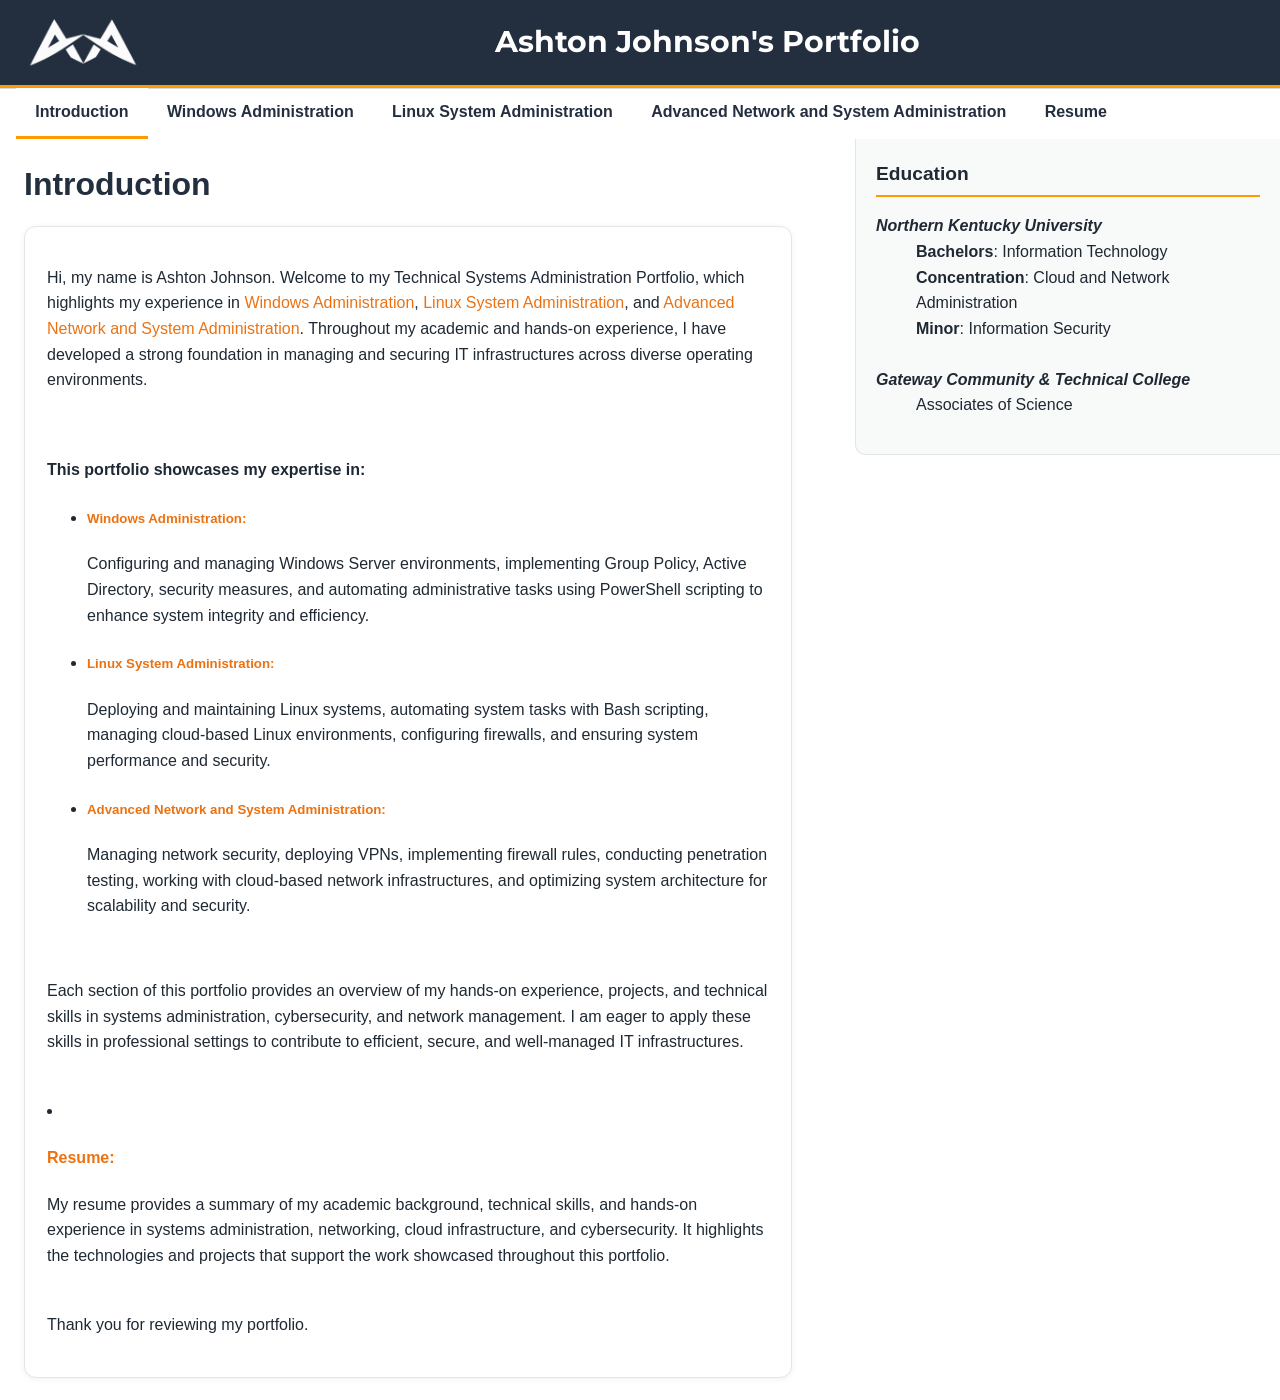
<file: index.html>
<!DOCTYPE html PUBLIC "-//W3C//DTD XHTML 1.0 Transitional//EN"
        "http://www.w3.org/TR/xhtml1/DTD/xhtml1-transitional.dtd">
<html xmlns="http://www.w3.org/1999/xhtml">
<head>
  <meta http-equiv="Content-Type" content="text/html;charset=utf-8" />
  <title>Ashton Johnson&#39;s Portfolio -- Ashton Johnson Portfolio</title>
  <link href="eportfolio.css" media="screen" rel="stylesheet" type="text/css" />
  <link href="https://fonts.googleapis.com/css2?family=Montserrat:wght@400;600;700&display=swap" rel="stylesheet">
</head>
<body>
<div id="container">
  <div id="header">
    <a href="index.html" title="Created by Ashton Johnson"><img class="logo" src="logo.PNG" alt="logo"/></a>
    <h1 style="text-align: center; font-family: 'Montserrat', sans-serif;">Ashton Johnson&#39;s Portfolio</h1>
    <div class="clear"></div>
  </div>
  <div class="clear"></div>
  <div id="nav-level2">
    <ul>
      <li class="current"><a href="introduction_ashton-johnsons-portfolio.html">Introduction</a></li>
      <li class=""><a href="windows-administration_windows-administration-experience.html">Windows Administration</a></li>
      <li class=""><a href="linux-system-administration_linux-system-administration-experience.html">Linux System Administration</a></li>
      <li class=""><a href="advanced-network-and-system-administration_introduction.html">Advanced Network and System Administration</a></li>
      <li class=""><a href="resume_ashton-johnsons-resume.html">Resume</a></li>
    </ul>
    <div class="clear"></div>
  </div>
  <div id="content">
    <a name="skip_navigation"></a>
    <h2>Introduction</h2>
    <div id="page_content">
        
<div class="section " id="page_section_0">
  <div class="section_content">
        <p><font size="3">Hi, my name is Ashton Johnson. Welcome to my Technical Systems Administration Portfolio, which highlights my experience in <a href="https://nku.instructure.com/eportfolios/6986/windows-administration">Windows Administration</a>, <a href="https://nku.instructure.com/eportfolios/6986/linux-system-administration">Linux System Administration</a>, and <a href="https://nku.instructure.com/eportfolios/6986/advanced-network-and-system-administration"> Advanced Network and System Administration</a>. Throughout my academic and hands-on experience, I have developed a strong foundation in managing and securing IT infrastructures across diverse operating environments.</font></p><br><h4>This portfolio showcases my expertise in:</h4><ul><li><h5><strong><a href="https://nku.instructure.com/eportfolios/6986/windows-administration">Windows Administration:</a></strong></h5><p><font size="3">Configuring and managing Windows Server environments, implementing Group Policy, Active Directory, security measures, and automating administrative tasks using PowerShell scripting to enhance system integrity and efficiency.</font></p></li><li><h5><strong><a href="https://nku.instructure.com/eportfolios/6986/linux-system-administration">Linux System Administration:</a></strong></h5><p><font size="3">Deploying and maintaining Linux systems, automating system tasks with Bash scripting, managing cloud-based Linux environments, configuring firewalls, and ensuring system performance and security.</font></p></li><li><h5><strong><a href="https://nku.instructure.com/eportfolios/6986/advanced-network-and-system-administration"> Advanced Network and System Administration:</a></strong></h5><p><font size="3">Managing network security, deploying VPNs, implementing firewall rules, conducting penetration testing, working with cloud-based network infrastructures, and optimizing system architecture for scalability and security.</font></p></li></ul><br><p><font size="3">Each section of this portfolio provides an overview of my hands-on experience, projects, and technical skills in systems administration, cybersecurity, and network management. I am eager to apply these skills in professional settings to contribute to efficient, secure, and well-managed IT infrastructures.</font></p><br><li><h4><strong><a href="https://nku.instructure.com/eportfolios/6986/resume"> Resume:</a></strong></h4><p><font size="3"> My resume provides a summary of my academic background, technical skills, and hands-on experience in systems administration, networking, cloud infrastructure, and cybersecurity. It highlights the technologies and projects that support the work showcased throughout this portfolio.<br><br></font></p><p><font size="3"><font size="3">Thank you for reviewing my portfolio.</font></font></p></li>
  </div>
</div>

    </div>
  </div>
  <div id="sidebar">
    <div class="section_header">
      Education
    </div>
    <ul id="page_list">
        <li id="page_47878" class="page current">
          <p><li><strong><em>Northern Kentucky University</em></strong><br><ul><strong>Bachelors</strong>: Information Technology<br><strong>Concentration</strong>: Cloud and Network Administration<br><strong>Minor</strong>: Information Security</ul><br><strong><em>Gateway Community & Technical College</em></strong><br><ul>Associates of Science</ul></li></p>
        </li>
    </ul>
  </div>
</div>


</body>
</html>
</file>
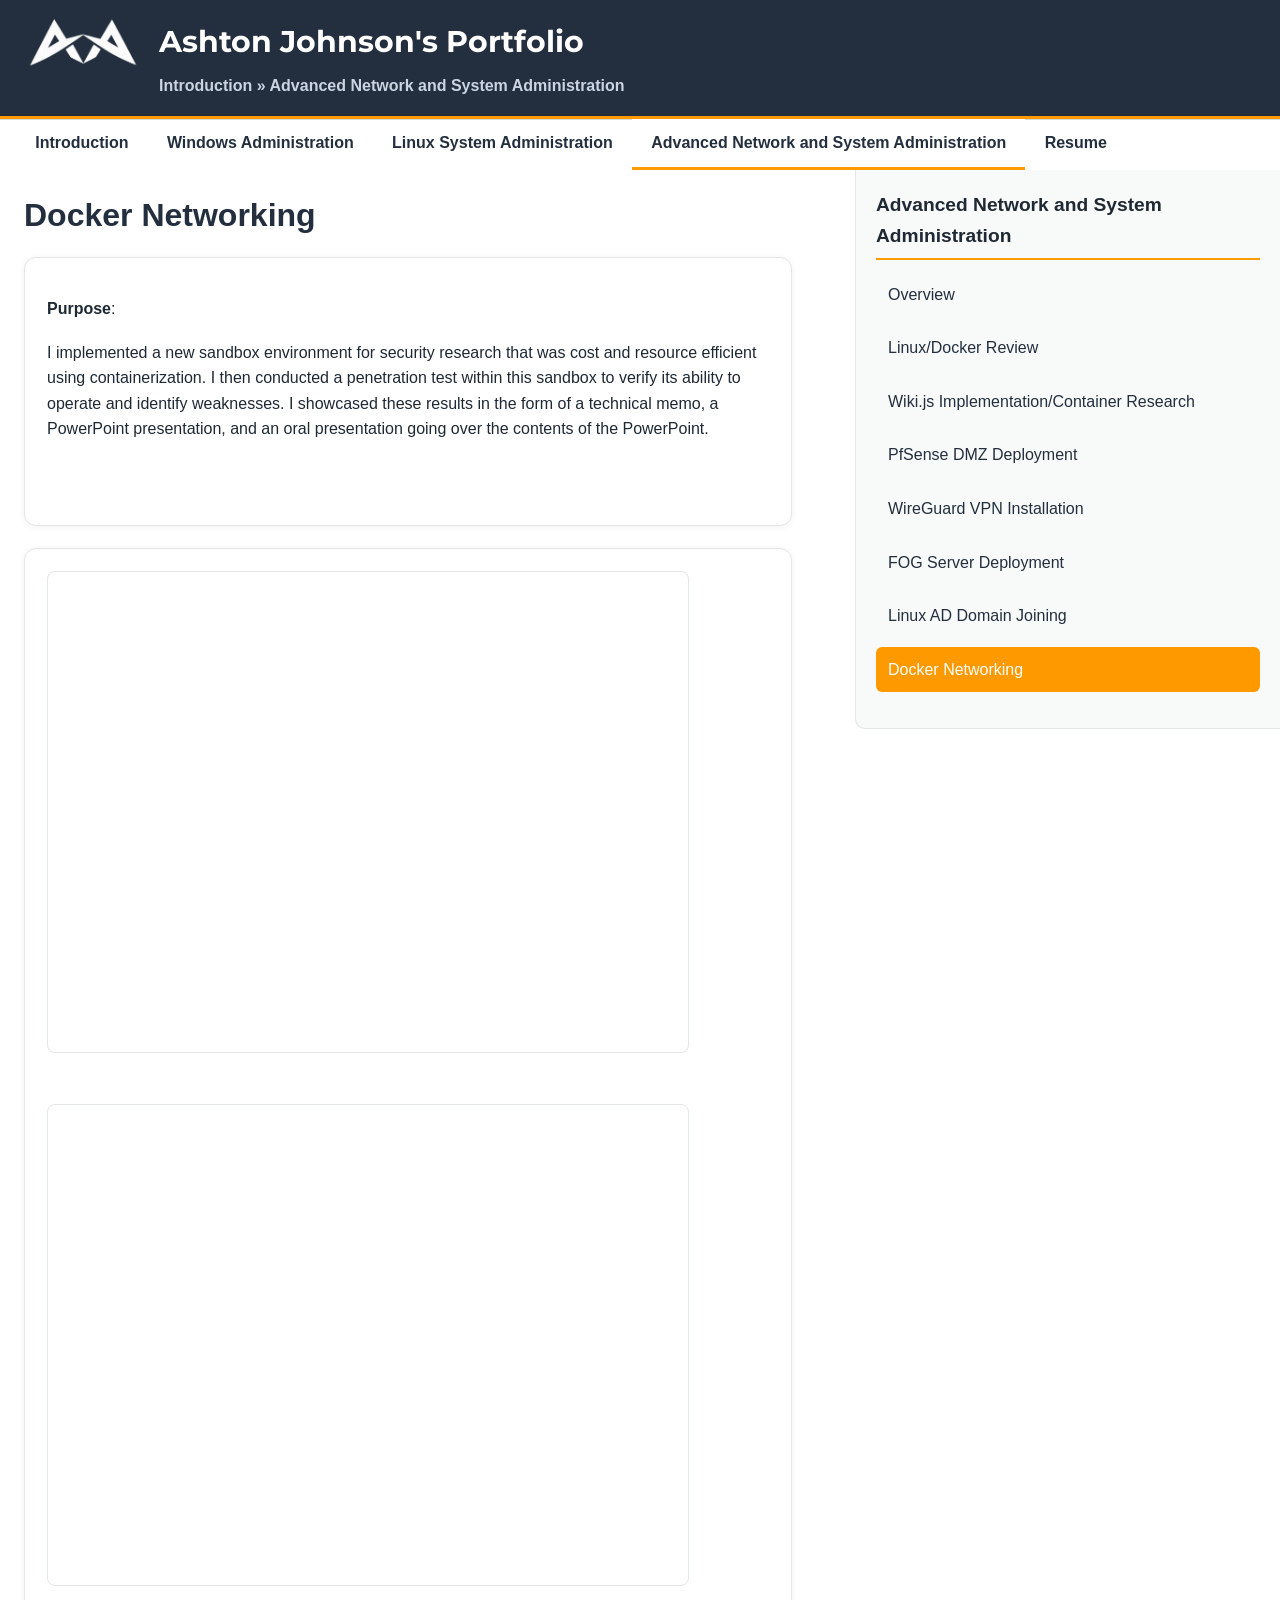
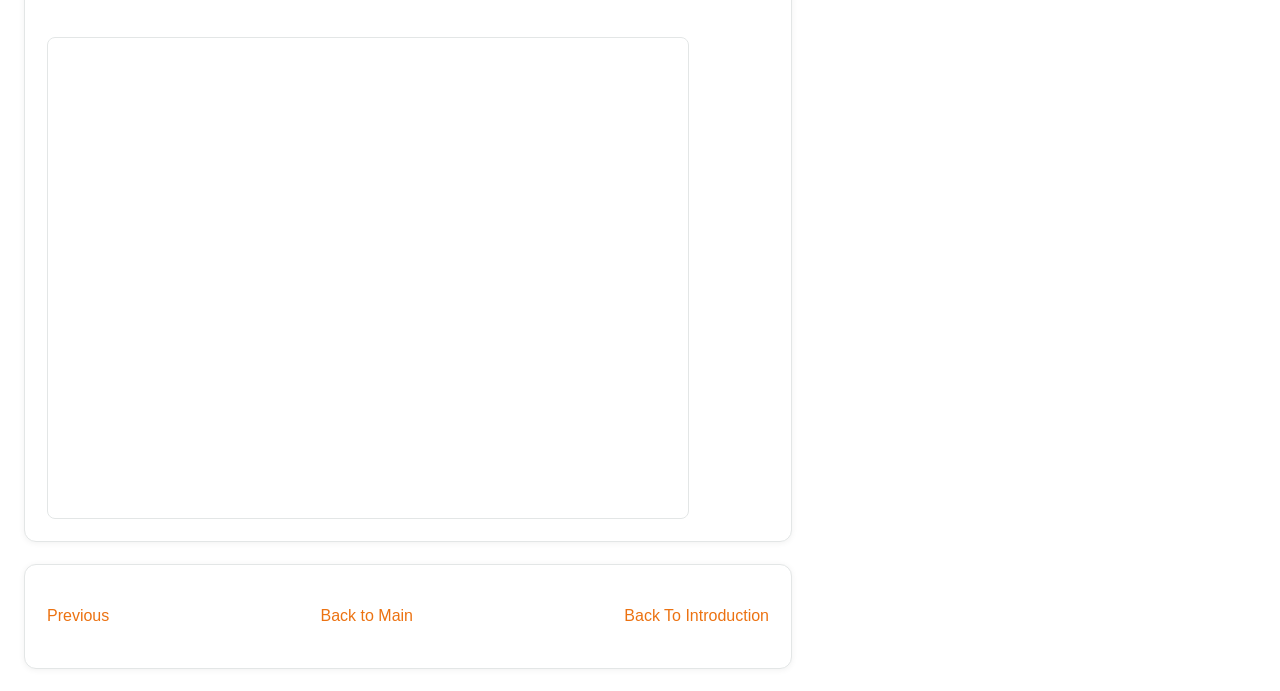
<file: advanced-network-and-system-administration_docker-networking.html>
<!DOCTYPE html PUBLIC "-//W3C//DTD XHTML 1.0 Transitional//EN"
        "http://www.w3.org/TR/xhtml1/DTD/xhtml1-transitional.dtd">
<html xmlns="http://www.w3.org/1999/xhtml">
<head>
  <meta http-equiv="Content-Type" content="text/html;charset=utf-8" />
  <title>Introduction -- Ashton Johnson Portfolio</title>
  <link href="eportfolio.css" media="screen" rel="stylesheet" type="text/css" />
  <link href="https://fonts.googleapis.com/css2?family=Montserrat:wght@400;600;700&display=swap" rel="stylesheet">
</head>
<body>
<div id="container">
  <div id="header">
    <a href="index.html" title="Created by Ashton Johnson"><img class="logo" src="logo.PNG" alt="logo"/></a>
    <h1 style="font-family: 'Montserrat', sans-serif;">Ashton Johnson&#39;s Portfolio</h1>
    <h2><a href="index.html">Introduction</a> &#187; <a href="advanced-network-and-system-administration_introduction.html">Advanced Network and System Administration</a></h2>
    <div class="clear"></div>
  </div>
  <div class="clear"></div>
  <div id="nav-level2">
    <ul>
      <li class=""><a href="introduction_ashton-johnsons-portfolio.html">Introduction</a></li>
      <li class=""><a href="windows-administration_windows-administration-experience.html">Windows Administration</a></li>
      <li class=""><a href="linux-system-administration_linux-system-administration-experience.html">Linux System Administration</a></li>
      <li class="current"><a href="advanced-network-and-system-administration_introduction.html">Advanced Network and System Administration</a></li>
      <li class=""><a href="resume_ashton-johnsons-resume.html">Resume</a></li>
    </ul>
    <div class="clear"></div>
  </div>
  <div id="content">
    <a name="skip_navigation"></a>
    <h2>Docker Networking</h2>
    <div id="page_content">
        
<div class="section " id="page_section_0">
  <div class="section_content">
        <p><strong><span>Purpose</span></strong><span>:</span></p><p><span>I implemented a new sandbox environment for security research that was cost and resource efficient using containerization. I then conducted a penetration test within this sandbox to verify its ability to operate and identify weaknesses. I showcased these results in the form of a technical memo, a PowerPoint presentation, and an oral presentation going over the contents of the PowerPoint.</span></p><p>&nbsp;</p>
  </div>
</div>

        
<div class="section " id="page_section_1">
  <div class="section_content">
        <iframe src="https://drive.google.com/file/d/1D3HkFU4fW3EckhCeJobUQFJL_qGLh03K/preview" width="640" height="480" allow="autoplay"></iframe><br><br><br><iframe src="https://drive.google.com/file/d/15GFZc38HV2dPOMK_dTvoTQVM6oL67ANn/preview" width="640" height="480" allow="autoplay"></iframe><br><br><br><iframe src="https://drive.google.com/file/d/1cs5l_c2Qc_z8rp94EmbZyrHrqCYe8LTS/preview" width="640" height="480" allow="autoplay"></iframe>
  </div>
</div>

        
<div class="section " id="page_section_2">
  <div class="section_content">
        <p style="text-align: center;"><a style="float: left;" href="https://nku.instructure.com/eportfolios/6986/advanced-network-and-system-administration/linux-ad-domain-joining">Previous</a> <a href="https://nku.instructure.com/eportfolios/6986/introduction">Back to Main</a> <a style="float: right;" href="https://nku.instructure.com/eportfolios/6986/advanced-network-and-system-administration/introduction">Back To Introduction</a></p>
  </div>
</div>

    </div>
  </div>
  <div id="sidebar">
    <div class="section_header">
      Advanced Network and System Administration
    </div>
    <ul id="page_list">
        <li id="page_47881" class="page ">
          <a class="page_url" href="advanced-network-and-system-administration_introduction.html">
            <span class="name">Overview</span>
          </a>
        </li>
        <li id="page_47882" class="page ">
          <a class="page_url" href="advanced-network-and-system-administration_linux-slash-docker-review.html">
            <span class="name">Linux/Docker Review</span>
          </a>
        </li>
        <li id="page_47883" class="page ">
          <a class="page_url" href="advanced-network-and-system-administration_wiki-dot-js-implementation-slash-container-research.html">
            <span class="name">Wiki.js Implementation/Container Research</span>
          </a>
        </li>
        <li id="page_47884" class="page ">
          <a class="page_url" href="advanced-network-and-system-administration_pfsense-dmz-deployment.html">
            <span class="name">PfSense DMZ Deployment</span>
          </a>
        </li>
        <li id="page_47885" class="page ">
          <a class="page_url" href="advanced-network-and-system-administration_wireguard-vpn-installation.html">
            <span class="name">WireGuard VPN Installation</span>
          </a>
        </li>
        <li id="page_47886" class="page ">
          <a class="page_url" href="advanced-network-and-system-administration_fog-server-deployment.html">
            <span class="name">FOG Server Deployment</span>
          </a>
        </li>
        <li id="page_47887" class="page ">
          <a class="page_url" href="advanced-network-and-system-administration_linux-ad-domain-joining.html">
            <span class="name">Linux AD Domain Joining</span>
          </a>
        </li>
        <li id="page_47888" class="page current">
          <a class="page_url" href="advanced-network-and-system-administration_docker-networking.html">
            <span class="name">Docker Networking</span>
          </a>
        </li>
    </ul>
  </div>
</div>


</body>
</html>
</file>
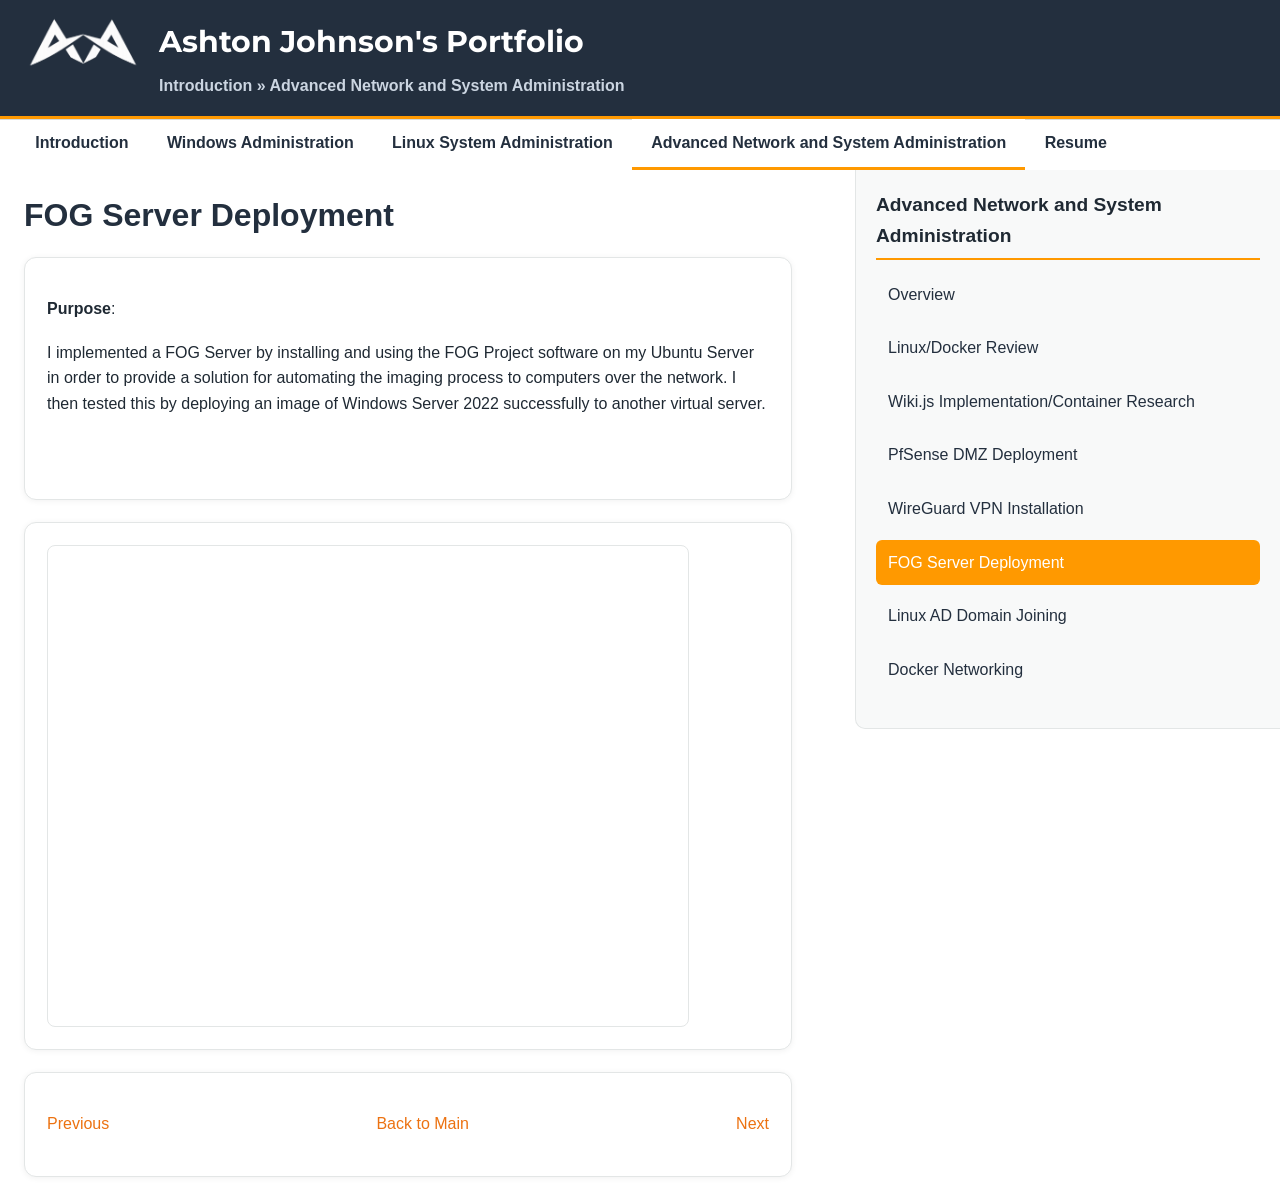
<file: advanced-network-and-system-administration_fog-server-deployment.html>
<!DOCTYPE html PUBLIC "-//W3C//DTD XHTML 1.0 Transitional//EN"
        "http://www.w3.org/TR/xhtml1/DTD/xhtml1-transitional.dtd">
<html xmlns="http://www.w3.org/1999/xhtml">
<head>
  <meta http-equiv="Content-Type" content="text/html;charset=utf-8" />
  <title>Introduction -- Ashton Johnson Portfolio</title>
  <link href="eportfolio.css" media="screen" rel="stylesheet" type="text/css" />
  <link href="https://fonts.googleapis.com/css2?family=Montserrat:wght@400;600;700&display=swap" rel="stylesheet">
</head>
<body>
<div id="container">
  <div id="header">
    <a href="index.html" title="Created by Ashton Johnson"><img class="logo" src="logo.PNG" alt="logo"/></a>
    <h1 style="font-family: 'Montserrat', sans-serif;">Ashton Johnson&#39;s Portfolio</h1>
    <h2><a href="index.html">Introduction</a> &#187; <a href="advanced-network-and-system-administration_introduction.html">Advanced Network and System Administration</a></h2>
    <div class="clear"></div>
  </div>
  <div class="clear"></div>
  <div id="nav-level2">
    <ul>
      <li class=""><a href="introduction_ashton-johnsons-portfolio.html">Introduction</a></li>
      <li class=""><a href="windows-administration_windows-administration-experience.html">Windows Administration</a></li>
      <li class=""><a href="linux-system-administration_linux-system-administration-experience.html">Linux System Administration</a></li>
      <li class="current"><a href="advanced-network-and-system-administration_introduction.html">Advanced Network and System Administration</a></li>
      <li class=""><a href="resume_ashton-johnsons-resume.html">Resume</a></li>
    </ul>
    <div class="clear"></div>
  </div>
  <div id="content">
    <a name="skip_navigation"></a>
    <h2>FOG Server Deployment</h2>
    <div id="page_content">
        
<div class="section " id="page_section_0">
  <div class="section_content">
        <p><span><strong>Purpose</strong>:</span></p><p><span>I implemented a FOG Server by installing and using the FOG Project software on my Ubuntu Server in order to provide a solution for automating the imaging process to computers over the network. I then tested this by deploying an image of Windows Server 2022 successfully to another virtual server.</span></p><p>&nbsp;</p>
  </div>
</div>

        
<div class="section " id="page_section_1">
  <div class="section_content">
        <iframe src="https://drive.google.com/file/d/1mBbpK7585-Mf74dCigJHW54jPvrR2853/preview" width="640" height="480" allow="autoplay"></iframe>
  </div>
</div>

        
<div class="section " id="page_section_2">
  <div class="section_content">
        <p style="text-align: center;"><a style="float: left;" href="https://nku.instructure.com/eportfolios/6986/advanced-network-and-system-administration/wireguard-vpn-installation">Previous</a> <a href="https://nku.instructure.com/eportfolios/6986/introduction">Back to Main</a> <a style="float: right;" href="https://nku.instructure.com/eportfolios/6986/advanced-network-and-system-administration/linux-ad-domain-joining">Next</a></p>
  </div>
</div>

    </div>
  </div>
  <div id="sidebar">
    <div class="section_header">
      Advanced Network and System Administration
    </div>
    <ul id="page_list">
        <li id="page_47881" class="page ">
          <a class="page_url" href="advanced-network-and-system-administration_introduction.html">
            <span class="name">Overview</span>
          </a>
        </li>
        <li id="page_47882" class="page ">
          <a class="page_url" href="advanced-network-and-system-administration_linux-slash-docker-review.html">
            <span class="name">Linux/Docker Review</span>
          </a>
        </li>
        <li id="page_47883" class="page ">
          <a class="page_url" href="advanced-network-and-system-administration_wiki-dot-js-implementation-slash-container-research.html">
            <span class="name">Wiki.js Implementation/Container Research</span>
          </a>
        </li>
        <li id="page_47884" class="page ">
          <a class="page_url" href="advanced-network-and-system-administration_pfsense-dmz-deployment.html">
            <span class="name">PfSense DMZ Deployment</span>
          </a>
        </li>
        <li id="page_47885" class="page ">
          <a class="page_url" href="advanced-network-and-system-administration_wireguard-vpn-installation.html">
            <span class="name">WireGuard VPN Installation</span>
          </a>
        </li>
        <li id="page_47886" class="page current">
          <a class="page_url" href="advanced-network-and-system-administration_fog-server-deployment.html">
            <span class="name">FOG Server Deployment</span>
          </a>
        </li>
        <li id="page_47887" class="page ">
          <a class="page_url" href="advanced-network-and-system-administration_linux-ad-domain-joining.html">
            <span class="name">Linux AD Domain Joining</span>
          </a>
        </li>
        <li id="page_47888" class="page ">
          <a class="page_url" href="advanced-network-and-system-administration_docker-networking.html">
            <span class="name">Docker Networking</span>
          </a>
        </li>
    </ul>
  </div>
</div>


</body>
</html>
</file>
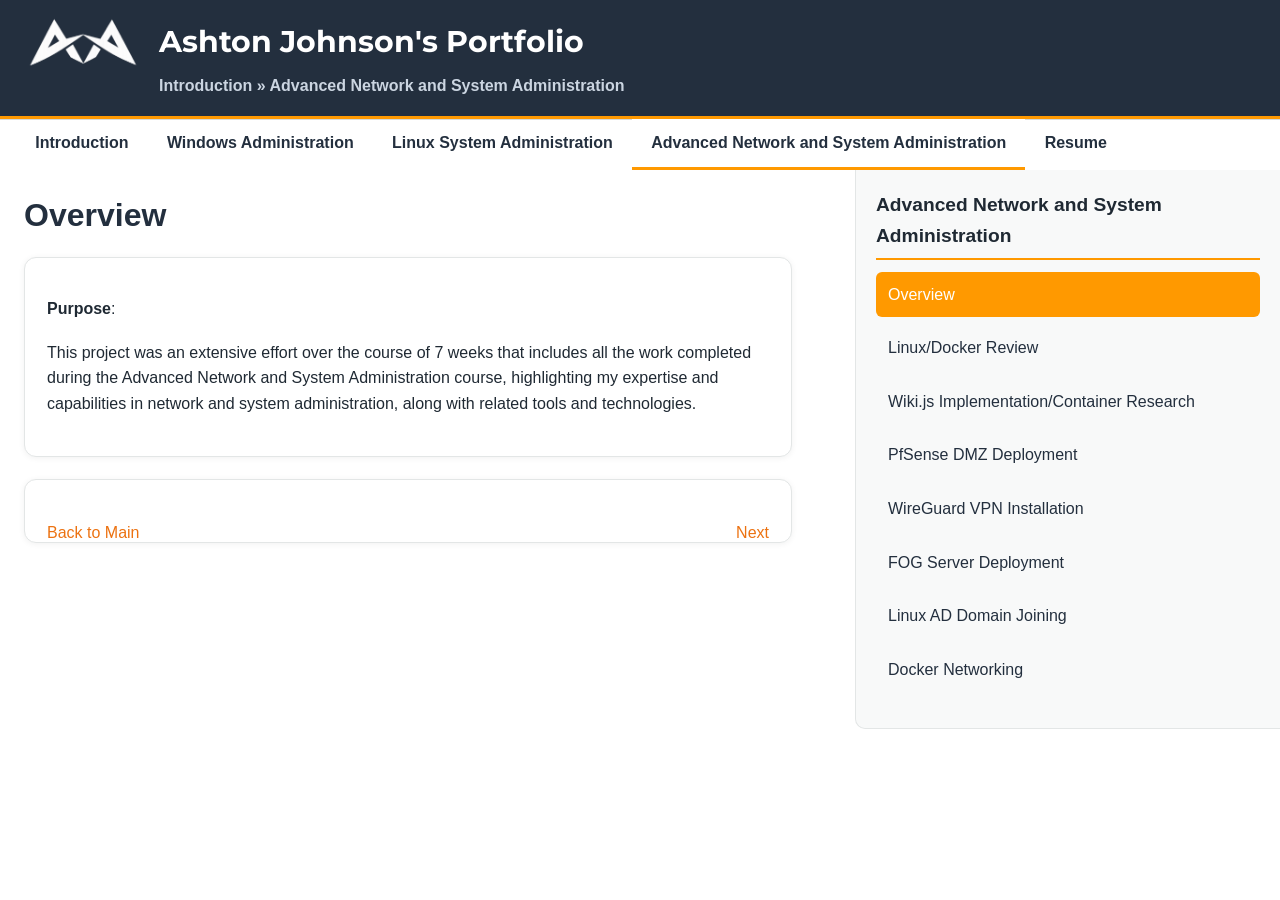
<file: advanced-network-and-system-administration_introduction.html>
<!DOCTYPE html PUBLIC "-//W3C//DTD XHTML 1.0 Transitional//EN"
        "http://www.w3.org/TR/xhtml1/DTD/xhtml1-transitional.dtd">
<html xmlns="http://www.w3.org/1999/xhtml">
<head>
  <meta http-equiv="Content-Type" content="text/html;charset=utf-8" />
  <title>Introduction -- Ashton Johnson Portfolio</title>
  <link href="eportfolio.css" media="screen" rel="stylesheet" type="text/css" />
  <link href="https://fonts.googleapis.com/css2?family=Montserrat:wght@400;600;700&display=swap" rel="stylesheet">
</head>
<body>
<div id="container">
  <div id="header">
    <a href="index.html" title="Created by Ashton Johnson"><img class="logo" src="logo.PNG" alt="logo"/></a>
    <h1 style="font-family: 'Montserrat', sans-serif;">Ashton Johnson&#39;s Portfolio</h1>
    <h2><a href="index.html">Introduction</a> &#187; <a href="advanced-network-and-system-administration_introduction.html">Advanced Network and System Administration</a></h2>
    <div class="clear"></div>
  </div>
  <div class="clear"></div>
  <div id="nav-level2">
    <ul>
      <li class=""><a href="introduction_ashton-johnsons-portfolio.html">Introduction</a></li>
      <li class=""><a href="windows-administration_windows-administration-experience.html">Windows Administration</a></li>
      <li class=""><a href="linux-system-administration_linux-system-administration-experience.html">Linux System Administration</a></li>
      <li class="current"><a href="advanced-network-and-system-administration_introduction.html">Advanced Network and System Administration</a></li>
      <li class=""><a href="resume_ashton-johnsons-resume.html">Resume</a></li>
    </ul>
    <div class="clear"></div>
  </div>
  <div id="content">
    <a name="skip_navigation"></a>
    <h2>Overview</h2>
    <div id="page_content">
        
<div class="section " id="page_section_0">
  <div class="section_content">
        <p><strong><span>Purpose</span></strong><span>:</span></p><p><span>This project was an extensive effort over the course of 7 weeks that includes all the work completed during the Advanced Network and System Administration course, highlighting my expertise and capabilities in network and system administration, along with related tools and technologies.</span></p>
  </div>
</div>

        
<div class="section " id="page_section_1">
  <div class="section_content">
        <p style="text-align: center;"><a style="float: left;" href="https://nku.instructure.com/eportfolios/6986/introduction">Back to Main</a> <a style="float: right;" href="https://nku.instructure.com/eportfolios/6986/advanced-network-and-system-administration/linux-slash-docker-review">Next</a></p>
  </div>
</div>

    </div>
  </div>
  <div id="sidebar">
    <div class="section_header">
      Advanced Network and System Administration
    </div>
    <ul id="page_list">
        <li id="page_47881" class="page current">
          <a class="page_url" href="advanced-network-and-system-administration_introduction.html">
            <span class="name">Overview</span>
          </a>
        </li>
        <li id="page_47882" class="page ">
          <a class="page_url" href="advanced-network-and-system-administration_linux-slash-docker-review.html">
            <span class="name">Linux/Docker Review</span>
          </a>
        </li>
        <li id="page_47883" class="page ">
          <a class="page_url" href="advanced-network-and-system-administration_wiki-dot-js-implementation-slash-container-research.html">
            <span class="name">Wiki.js Implementation/Container Research</span>
          </a>
        </li>
        <li id="page_47884" class="page ">
          <a class="page_url" href="advanced-network-and-system-administration_pfsense-dmz-deployment.html">
            <span class="name">PfSense DMZ Deployment</span>
          </a>
        </li>
        <li id="page_47885" class="page ">
          <a class="page_url" href="advanced-network-and-system-administration_wireguard-vpn-installation.html">
            <span class="name">WireGuard VPN Installation</span>
          </a>
        </li>
        <li id="page_47886" class="page ">
          <a class="page_url" href="advanced-network-and-system-administration_fog-server-deployment.html">
            <span class="name">FOG Server Deployment</span>
          </a>
        </li>
        <li id="page_47887" class="page ">
          <a class="page_url" href="advanced-network-and-system-administration_linux-ad-domain-joining.html">
            <span class="name">Linux AD Domain Joining</span>
          </a>
        </li>
        <li id="page_47888" class="page ">
          <a class="page_url" href="advanced-network-and-system-administration_docker-networking.html">
            <span class="name">Docker Networking</span>
          </a>
        </li>
    </ul>
  </div>
</div>


</body>
</html>
</file>
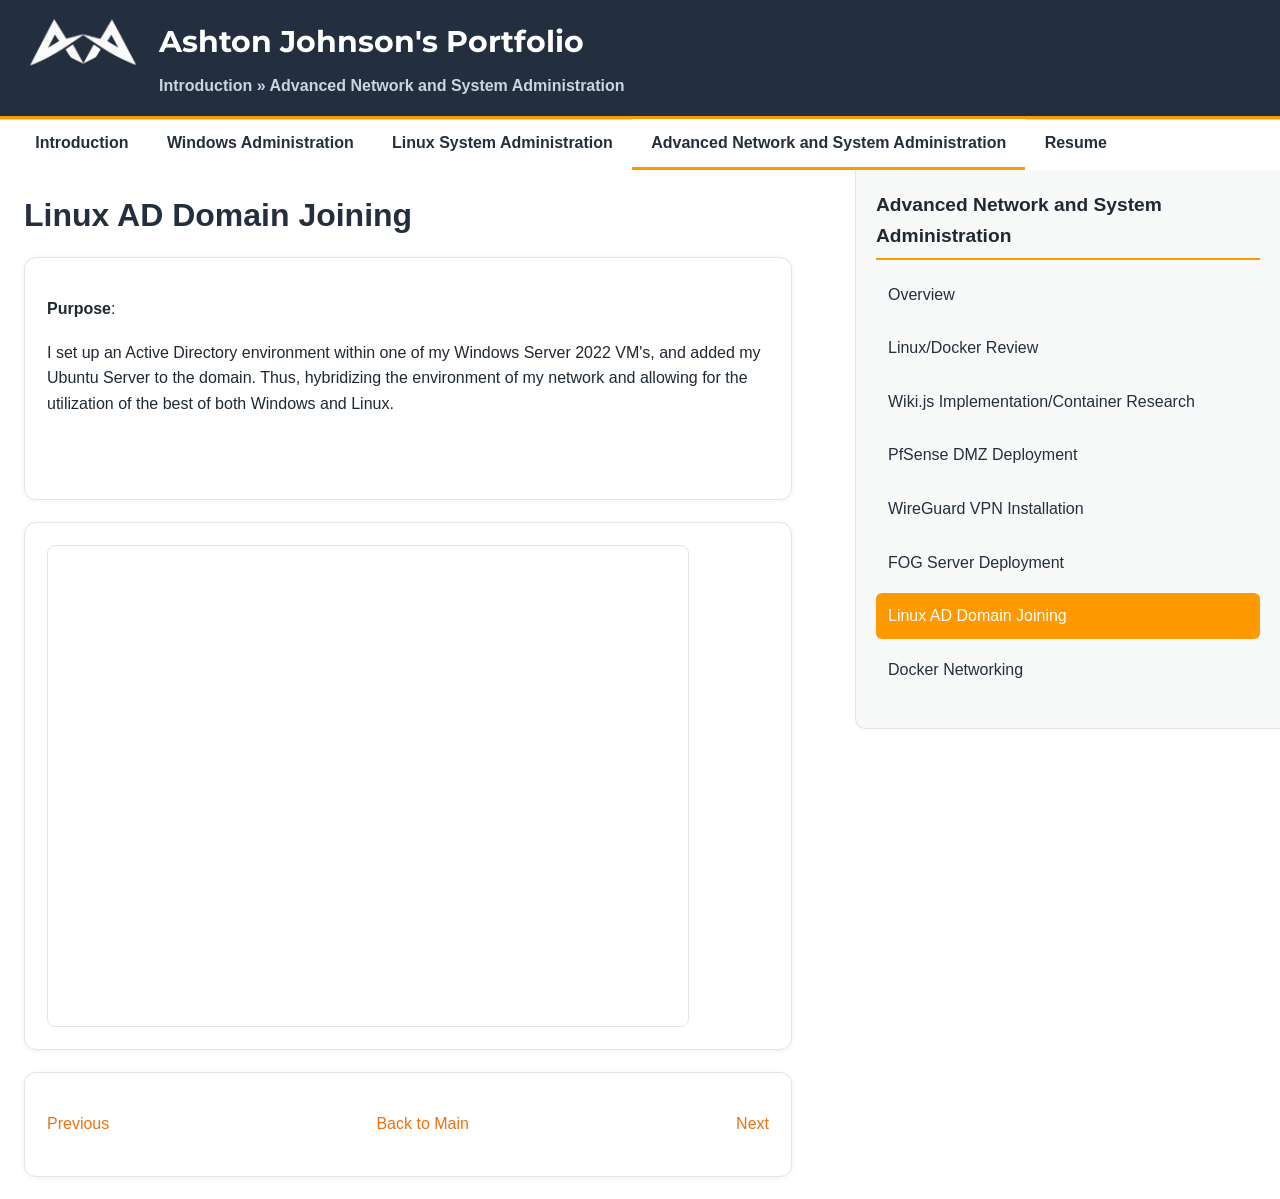
<file: advanced-network-and-system-administration_linux-ad-domain-joining.html>
<!DOCTYPE html PUBLIC "-//W3C//DTD XHTML 1.0 Transitional//EN"
        "http://www.w3.org/TR/xhtml1/DTD/xhtml1-transitional.dtd">
<html xmlns="http://www.w3.org/1999/xhtml">
<head>
  <meta http-equiv="Content-Type" content="text/html;charset=utf-8" />
  <title>Introduction -- Ashton Johnson Portfolio</title>
  <link href="eportfolio.css" media="screen" rel="stylesheet" type="text/css" />
  <link href="https://fonts.googleapis.com/css2?family=Montserrat:wght@400;600;700&display=swap" rel="stylesheet">
</head>
<body>
<div id="container">
  <div id="header">
    <a href="index.html" title="Created by Ashton Johnson"><img class="logo" src="logo.PNG" alt="logo"/></a>
    <h1 style="font-family: 'Montserrat', sans-serif;">Ashton Johnson&#39;s Portfolio</h1>
    <h2><a href="index.html">Introduction</a> &#187; <a href="advanced-network-and-system-administration_introduction.html">Advanced Network and System Administration</a></h2>
    <div class="clear"></div>
  </div>
  <div class="clear"></div>
  <div id="nav-level2">
    <ul>
      <li class=""><a href="introduction_ashton-johnsons-portfolio.html">Introduction</a></li>
      <li class=""><a href="windows-administration_windows-administration-experience.html">Windows Administration</a></li>
      <li class=""><a href="linux-system-administration_linux-system-administration-experience.html">Linux System Administration</a></li>
      <li class="current"><a href="advanced-network-and-system-administration_introduction.html">Advanced Network and System Administration</a></li>
      <li class=""><a href="resume_ashton-johnsons-resume.html">Resume</a></li>
    </ul>
    <div class="clear"></div>
  </div>
  <div id="content">
    <a name="skip_navigation"></a>
    <h2>Linux AD Domain Joining</h2>
    <div id="page_content">
        
<div class="section " id="page_section_0">
  <div class="section_content">
        <p><span><strong>Purpose</strong>:</span></p><p><span>I set up an Active Directory environment within one of my Windows Server 2022 VM's, and added my Ubuntu Server to the domain. Thus, hybridizing the environment of my network and allowing for the utilization of the best of both Windows and Linux.</span></p><p>&nbsp;</p>
  </div>
</div>

        
<div class="section " id="page_section_1">
  <div class="section_content">
        <iframe src="https://drive.google.com/file/d/19V9ZFgH1NUp-tfN3uJC5tD243s3TRRLS/preview" width="640" height="480" allow="autoplay"></iframe>
  </div>
</div>

        
<div class="section " id="page_section_2">
  <div class="section_content">
        <p style="text-align: center;"><a style="float: left;" href="https://nku.instructure.com/eportfolios/6986/advanced-network-and-system-administration/fog-server-deployment">Previous</a> <a href="https://nku.instructure.com/eportfolios/6986/introduction">Back to Main</a> <a style="float: right;" href="https://nku.instructure.com/eportfolios/6986/advanced-network-and-system-administration/docker-networking">Next</a></p>
  </div>
</div>

    </div>
  </div>
  <div id="sidebar">
    <div class="section_header">
      Advanced Network and System Administration
    </div>
    <ul id="page_list">
        <li id="page_47881" class="page ">
          <a class="page_url" href="advanced-network-and-system-administration_introduction.html">
            <span class="name">Overview</span>
          </a>
        </li>
        <li id="page_47882" class="page ">
          <a class="page_url" href="advanced-network-and-system-administration_linux-slash-docker-review.html">
            <span class="name">Linux/Docker Review</span>
          </a>
        </li>
        <li id="page_47883" class="page ">
          <a class="page_url" href="advanced-network-and-system-administration_wiki-dot-js-implementation-slash-container-research.html">
            <span class="name">Wiki.js Implementation/Container Research</span>
          </a>
        </li>
        <li id="page_47884" class="page ">
          <a class="page_url" href="advanced-network-and-system-administration_pfsense-dmz-deployment.html">
            <span class="name">PfSense DMZ Deployment</span>
          </a>
        </li>
        <li id="page_47885" class="page ">
          <a class="page_url" href="advanced-network-and-system-administration_wireguard-vpn-installation.html">
            <span class="name">WireGuard VPN Installation</span>
          </a>
        </li>
        <li id="page_47886" class="page ">
          <a class="page_url" href="advanced-network-and-system-administration_fog-server-deployment.html">
            <span class="name">FOG Server Deployment</span>
          </a>
        </li>
        <li id="page_47887" class="page current">
          <a class="page_url" href="advanced-network-and-system-administration_linux-ad-domain-joining.html">
            <span class="name">Linux AD Domain Joining</span>
          </a>
        </li>
        <li id="page_47888" class="page ">
          <a class="page_url" href="advanced-network-and-system-administration_docker-networking.html">
            <span class="name">Docker Networking</span>
          </a>
        </li>
    </ul>
  </div>
</div>


</body>
</html>
</file>
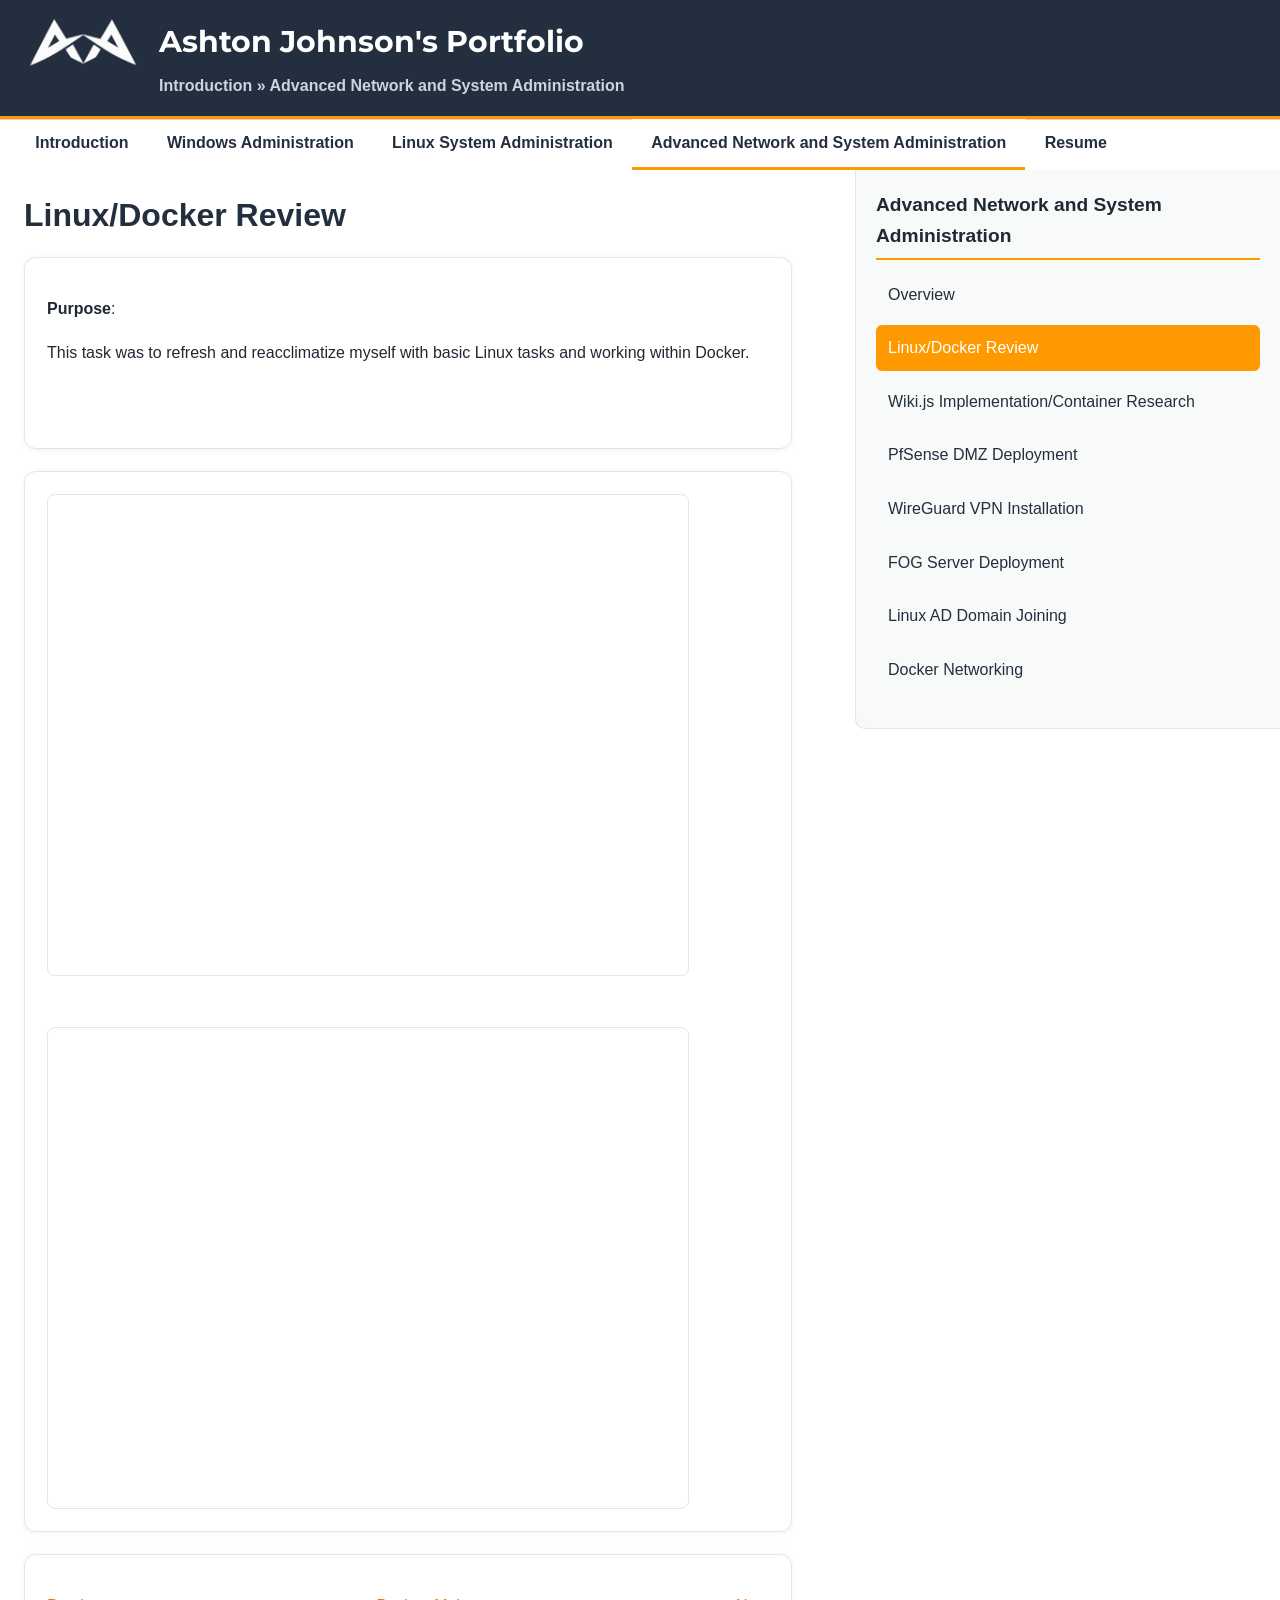
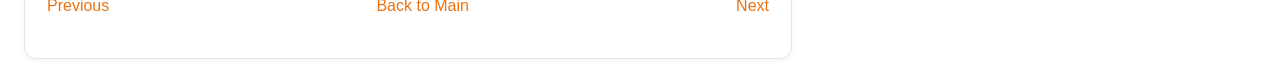
<file: advanced-network-and-system-administration_linux-slash-docker-review.html>
<!DOCTYPE html PUBLIC "-//W3C//DTD XHTML 1.0 Transitional//EN"
        "http://www.w3.org/TR/xhtml1/DTD/xhtml1-transitional.dtd">
<html xmlns="http://www.w3.org/1999/xhtml">
<head>
  <meta http-equiv="Content-Type" content="text/html;charset=utf-8" />
  <title>Introduction -- Ashton Johnson Portfolio</title>
  <link href="eportfolio.css" media="screen" rel="stylesheet" type="text/css" />
  <link href="https://fonts.googleapis.com/css2?family=Montserrat:wght@400;600;700&display=swap" rel="stylesheet">
</head>
<body>
<div id="container">
  <div id="header">
    <a href="index.html" title="Created by Ashton Johnson"><img class="logo" src="logo.PNG" alt="logo"/></a>
    <h1 style="font-family: 'Montserrat', sans-serif;">Ashton Johnson&#39;s Portfolio</h1>
    <h2><a href="index.html">Introduction</a> &#187; <a href="advanced-network-and-system-administration_introduction.html">Advanced Network and System Administration</a></h2>
    <div class="clear"></div>
  </div>
  <div class="clear"></div>
  <div id="nav-level2">
    <ul>
      <li class=""><a href="introduction_ashton-johnsons-portfolio.html">Introduction</a></li>
      <li class=""><a href="windows-administration_windows-administration-experience.html">Windows Administration</a></li>
      <li class=""><a href="linux-system-administration_linux-system-administration-experience.html">Linux System Administration</a></li>
      <li class="current"><a href="advanced-network-and-system-administration_introduction.html">Advanced Network and System Administration</a></li>
      <li class=""><a href="resume_ashton-johnsons-resume.html">Resume</a></li>
    </ul>
    <div class="clear"></div>
  </div>
  <div id="content">
    <a name="skip_navigation"></a>
    <h2>Linux/Docker Review</h2>
    <div id="page_content">
        
<div class="section " id="page_section_0">
  <div class="section_content">
        <p><span><strong>Purpose</strong></span>:</p><p>This task was to refresh and reacclimatize myself with basic Linux tasks and working within Docker.</p><p>&nbsp;</p>
  </div>
</div>

        
<div class="section " id="page_section_1">
  <div class="section_content">
        <iframe src="https://drive.google.com/file/d/1bBEEsRUrTC7IzbQZrBUqCUfUBXSenRBf/preview" width="640" height="480" allow="autoplay"></iframe><br><br><br><iframe src="https://drive.google.com/file/d/1clFAo3YcnMEud_0eBugCmXjBbBTDXQ3S/preview" width="640" height="480" allow="autoplay"></iframe>
  </div>
</div>

        
<div class="section " id="page_section_2">
  <div class="section_content">
        <p style="text-align: center;"><a style="float: left;" href="https://nku.instructure.com/eportfolios/6986/advanced-network-and-system-administration/introduction">Previous</a> <a href="https://nku.instructure.com/eportfolios/6986/introduction">Back to Main</a> <a style="float: right;" href="https://nku.instructure.com/eportfolios/6986/advanced-network-and-system-administration/wiki-dot-js-implementation-slash-container-research">Next</a></p>
  </div>
</div>

    </div>
  </div>
  <div id="sidebar">
    <div class="section_header">
      Advanced Network and System Administration
    </div>
    <ul id="page_list">
        <li id="page_47881" class="page ">
          <a class="page_url" href="advanced-network-and-system-administration_introduction.html">
            <span class="name">Overview</span>
          </a>
        </li>
        <li id="page_47882" class="page current">
          <a class="page_url" href="advanced-network-and-system-administration_linux-slash-docker-review.html">
            <span class="name">Linux/Docker Review</span>
          </a>
        </li>
        <li id="page_47883" class="page ">
          <a class="page_url" href="advanced-network-and-system-administration_wiki-dot-js-implementation-slash-container-research.html">
            <span class="name">Wiki.js Implementation/Container Research</span>
          </a>
        </li>
        <li id="page_47884" class="page ">
          <a class="page_url" href="advanced-network-and-system-administration_pfsense-dmz-deployment.html">
            <span class="name">PfSense DMZ Deployment</span>
          </a>
        </li>
        <li id="page_47885" class="page ">
          <a class="page_url" href="advanced-network-and-system-administration_wireguard-vpn-installation.html">
            <span class="name">WireGuard VPN Installation</span>
          </a>
        </li>
        <li id="page_47886" class="page ">
          <a class="page_url" href="advanced-network-and-system-administration_fog-server-deployment.html">
            <span class="name">FOG Server Deployment</span>
          </a>
        </li>
        <li id="page_47887" class="page ">
          <a class="page_url" href="advanced-network-and-system-administration_linux-ad-domain-joining.html">
            <span class="name">Linux AD Domain Joining</span>
          </a>
        </li>
        <li id="page_47888" class="page ">
          <a class="page_url" href="advanced-network-and-system-administration_docker-networking.html">
            <span class="name">Docker Networking</span>
          </a>
        </li>
    </ul>
  </div>
</div>


</body>
</html>
</file>
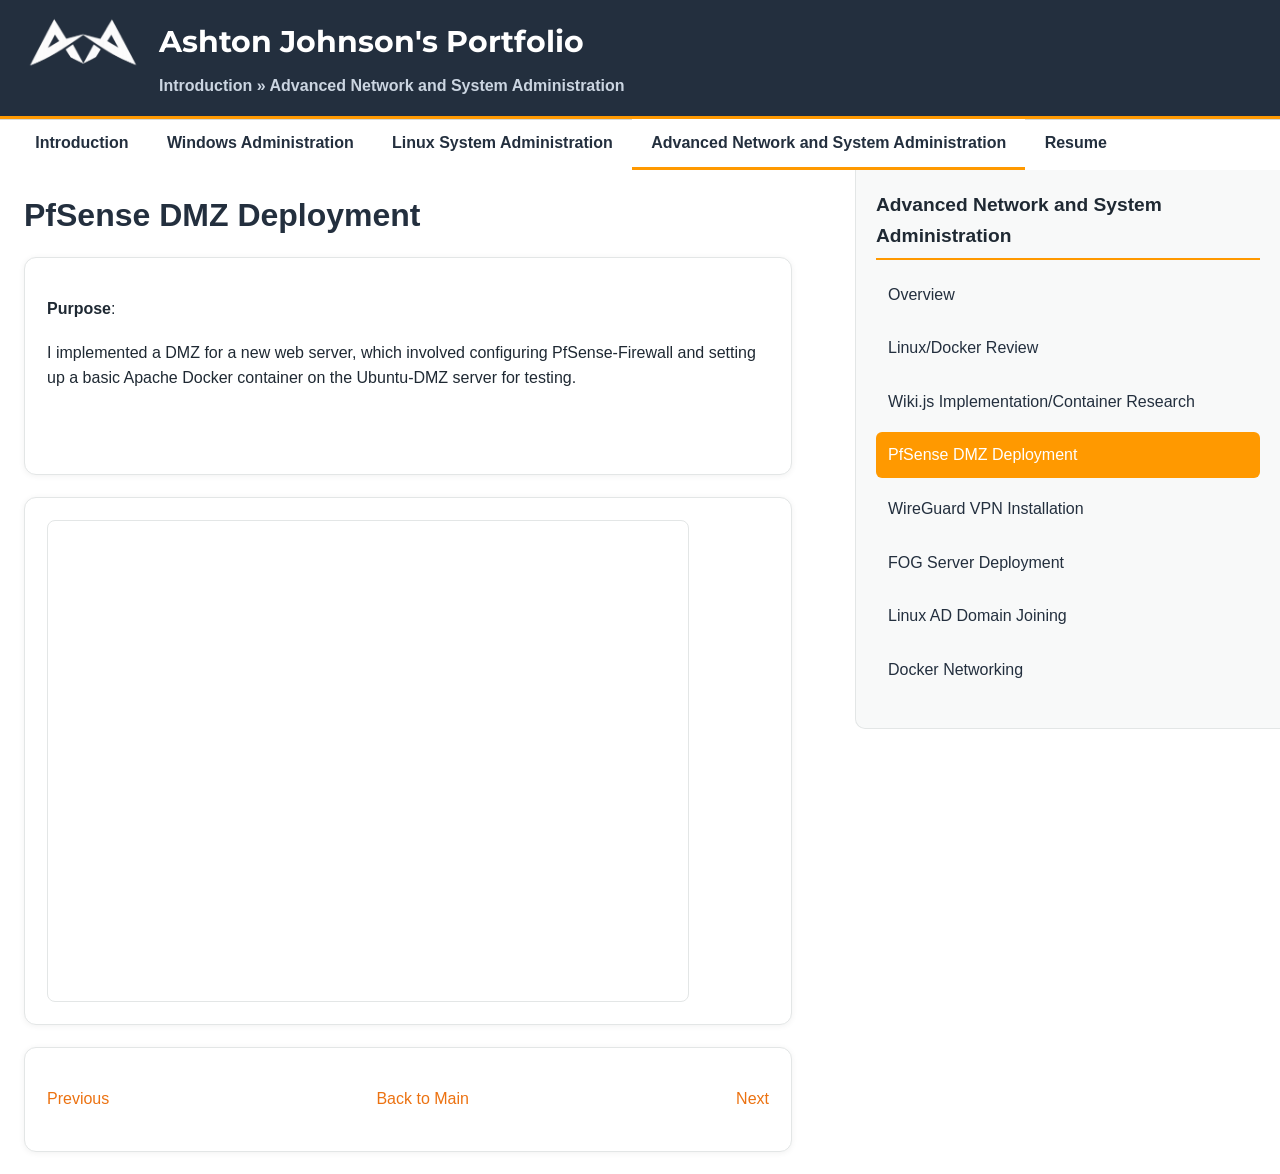
<file: advanced-network-and-system-administration_pfsense-dmz-deployment.html>
<!DOCTYPE html PUBLIC "-//W3C//DTD XHTML 1.0 Transitional//EN"
        "http://www.w3.org/TR/xhtml1/DTD/xhtml1-transitional.dtd">
<html xmlns="http://www.w3.org/1999/xhtml">
<head>
  <meta http-equiv="Content-Type" content="text/html;charset=utf-8" />
  <title>Introduction -- Ashton Johnson Portfolio</title>
  <link href="eportfolio.css" media="screen" rel="stylesheet" type="text/css" />
  <link href="https://fonts.googleapis.com/css2?family=Montserrat:wght@400;600;700&display=swap" rel="stylesheet">
</head>
<body>
<div id="container">
  <div id="header">
    <a href="index.html" title="Created by Ashton Johnson"><img class="logo" src="logo.PNG" alt="logo"/></a>
    <h1 style="font-family: 'Montserrat', sans-serif;">Ashton Johnson&#39;s Portfolio</h1>
    <h2><a href="index.html">Introduction</a> &#187; <a href="advanced-network-and-system-administration_introduction.html">Advanced Network and System Administration</a></h2>
    <div class="clear"></div>
  </div>
  <div class="clear"></div>
  <div id="nav-level2">
    <ul>
      <li class=""><a href="introduction_ashton-johnsons-portfolio.html">Introduction</a></li>
      <li class=""><a href="windows-administration_windows-administration-experience.html">Windows Administration</a></li>
      <li class=""><a href="linux-system-administration_linux-system-administration-experience.html">Linux System Administration</a></li>
      <li class="current"><a href="advanced-network-and-system-administration_introduction.html">Advanced Network and System Administration</a></li>
      <li class=""><a href="resume_ashton-johnsons-resume.html">Resume</a></li>
    </ul>
    <div class="clear"></div>
  </div>
  <div id="content">
    <a name="skip_navigation"></a>
    <h2>PfSense DMZ Deployment</h2>
    <div id="page_content">
        
<div class="section " id="page_section_0">
  <div class="section_content">
        <p><span><strong>Purpose</strong>:</span></p><p><span>I implemented a DMZ for a new web server, which involved configuring PfSense-Firewall and setting up a basic Apache Docker container on the Ubuntu-DMZ server for testing.</span></p><p>&nbsp;</p>
  </div>
</div>

        
<div class="section " id="page_section_1">
  <div class="section_content">
        <iframe src="https://drive.google.com/file/d/1Es8KBim2Cg03GScwrQJ2EDVndH0PCXc2/preview" width="640" height="480" allow="autoplay"></iframe>
  </div>
</div>

        
<div class="section " id="page_section_2">
  <div class="section_content">
        <p style="text-align: center;"><a style="float: left;" href="https://nku.instructure.com/eportfolios/6986/advanced-network-and-system-administration/wiki-dot-js-implementation-slash-container-research">Previous</a> <a href="https://nku.instructure.com/eportfolios/6986/introduction">Back to Main</a> <a style="float: right;" href="https://nku.instructure.com/eportfolios/6986/advanced-network-and-system-administration/wireguard-vpn-installation">Next</a></p>
  </div>
</div>

    </div>
  </div>
  <div id="sidebar">
    <div class="section_header">
      Advanced Network and System Administration
    </div>
    <ul id="page_list">
        <li id="page_47881" class="page ">
          <a class="page_url" href="advanced-network-and-system-administration_introduction.html">
            <span class="name">Overview</span>
          </a>
        </li>
        <li id="page_47882" class="page ">
          <a class="page_url" href="advanced-network-and-system-administration_linux-slash-docker-review.html">
            <span class="name">Linux/Docker Review</span>
          </a>
        </li>
        <li id="page_47883" class="page ">
          <a class="page_url" href="advanced-network-and-system-administration_wiki-dot-js-implementation-slash-container-research.html">
            <span class="name">Wiki.js Implementation/Container Research</span>
          </a>
        </li>
        <li id="page_47884" class="page current">
          <a class="page_url" href="advanced-network-and-system-administration_pfsense-dmz-deployment.html">
            <span class="name">PfSense DMZ Deployment</span>
          </a>
        </li>
        <li id="page_47885" class="page ">
          <a class="page_url" href="advanced-network-and-system-administration_wireguard-vpn-installation.html">
            <span class="name">WireGuard VPN Installation</span>
          </a>
        </li>
        <li id="page_47886" class="page ">
          <a class="page_url" href="advanced-network-and-system-administration_fog-server-deployment.html">
            <span class="name">FOG Server Deployment</span>
          </a>
        </li>
        <li id="page_47887" class="page ">
          <a class="page_url" href="advanced-network-and-system-administration_linux-ad-domain-joining.html">
            <span class="name">Linux AD Domain Joining</span>
          </a>
        </li>
        <li id="page_47888" class="page ">
          <a class="page_url" href="advanced-network-and-system-administration_docker-networking.html">
            <span class="name">Docker Networking</span>
          </a>
        </li>
    </ul>
  </div>
</div>


</body>
</html>
</file>
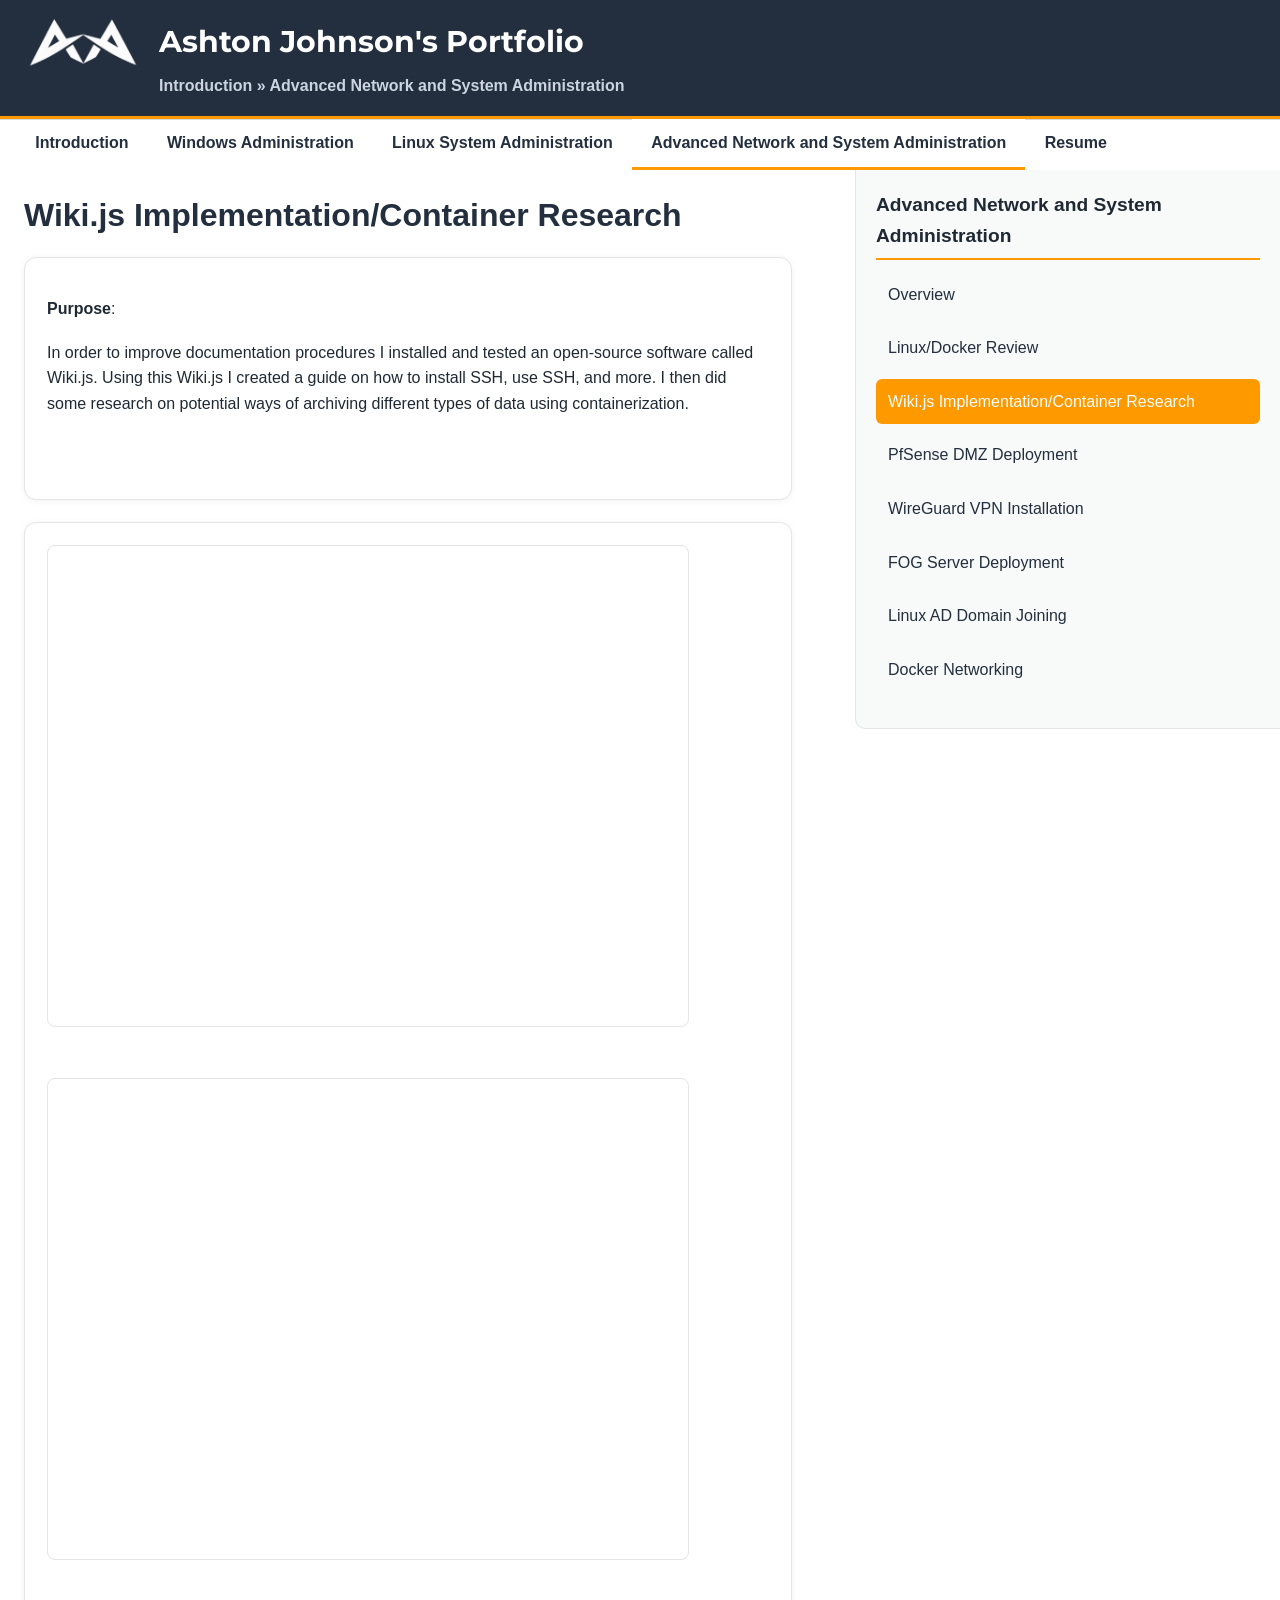
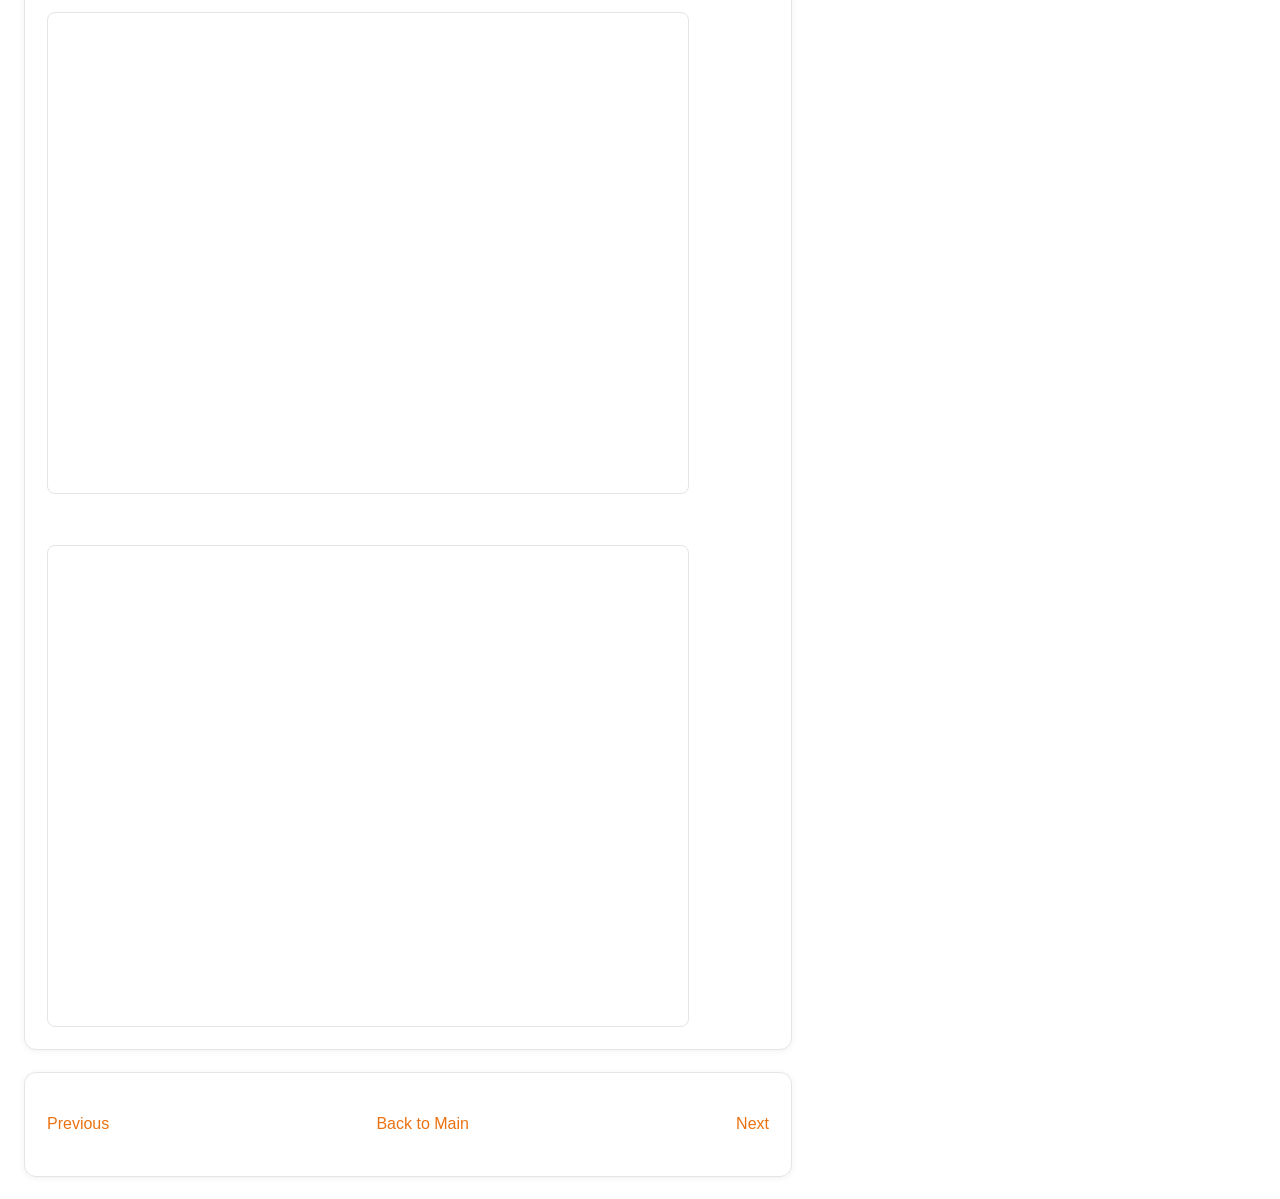
<file: advanced-network-and-system-administration_wiki-dot-js-implementation-slash-container-research.html>
<!DOCTYPE html PUBLIC "-//W3C//DTD XHTML 1.0 Transitional//EN"
        "http://www.w3.org/TR/xhtml1/DTD/xhtml1-transitional.dtd">
<html xmlns="http://www.w3.org/1999/xhtml">
<head>
  <meta http-equiv="Content-Type" content="text/html;charset=utf-8" />
  <title>Introduction -- Ashton Johnson Portfolio</title>
  <link href="eportfolio.css" media="screen" rel="stylesheet" type="text/css" />
  <link href="https://fonts.googleapis.com/css2?family=Montserrat:wght@400;600;700&display=swap" rel="stylesheet">
</head>
<body>
<div id="container">
  <div id="header">
    <a href="index.html" title="Created by Ashton Johnson"><img class="logo" src="logo.PNG" alt="logo"/></a>
    <h1 style="font-family: 'Montserrat', sans-serif;">Ashton Johnson&#39;s Portfolio</h1>
    <h2><a href="index.html">Introduction</a> &#187; <a href="advanced-network-and-system-administration_introduction.html">Advanced Network and System Administration</a></h2>
    <div class="clear"></div>
  </div>
  <div class="clear"></div>
  <div id="nav-level2">
    <ul>
      <li class=""><a href="introduction_ashton-johnsons-portfolio.html">Introduction</a></li>
      <li class=""><a href="windows-administration_windows-administration-experience.html">Windows Administration</a></li>
      <li class=""><a href="linux-system-administration_linux-system-administration-experience.html">Linux System Administration</a></li>
      <li class="current"><a href="advanced-network-and-system-administration_introduction.html">Advanced Network and System Administration</a></li>
      <li class=""><a href="resume_ashton-johnsons-resume.html">Resume</a></li>
    </ul>
    <div class="clear"></div>
  </div>
  <div id="content">
    <a name="skip_navigation"></a>
    <h2>Wiki.js Implementation/Container Research</h2>
    <div id="page_content">
        
<div class="section " id="page_section_0">
  <div class="section_content">
        <p><span><strong>Purpose</strong>:</span></p><p><span>In order to improve documentation procedures I installed and tested an open-source software called Wiki.js. Using this Wiki.js I created a guide on how to install SSH, use SSH, and more. I then did some research on potential ways of archiving different types of data using containerization.</span></p><p>&nbsp;</p>
  </div>
</div>

        
<div class="section " id="page_section_1">
  <div class="section_content">
        <iframe src="https://drive.google.com/file/d/1iBLBXi_qeN6RR-T2xp_0Xb7PcAlJDY69/preview" width="640" height="480" allow="autoplay"></iframe><br><br><br><iframe src="https://drive.google.com/file/d/10mT9Zm_wXX4TBu3Z9WqsjKEn5ugTYZ_9/preview" width="640" height="480" allow="autoplay"></iframe><br><br><br><iframe src="https://drive.google.com/file/d/1qcSTKEUZyQeIcgZqvBbCW04WV9YnvCJQ/preview" width="640" height="480" allow="autoplay"></iframe><br><br><br><iframe src="https://drive.google.com/file/d/10OfddT0rInpqX7nTnqRgP1A-TDN5qFrP/preview" width="640" height="480" allow="autoplay"></iframe>
  </div>
</div>

        
<div class="section " id="page_section_2">
  <div class="section_content">
        <p style="text-align: center;"><a style="float: left;" href="https://nku.instructure.com/eportfolios/6986/advanced-network-and-system-administration/linux-slash-docker-review">Previous</a> <a href="https://nku.instructure.com/eportfolios/6986/introduction">Back to Main</a> <a style="float: right;" href="https://nku.instructure.com/eportfolios/6986/advanced-network-and-system-administration/pfsense-dmz-deployment">Next</a></p>
  </div>
</div>

    </div>
  </div>
  <div id="sidebar">
    <div class="section_header">
      Advanced Network and System Administration
    </div>
    <ul id="page_list">
        <li id="page_47881" class="page ">
          <a class="page_url" href="advanced-network-and-system-administration_introduction.html">
            <span class="name">Overview</span>
          </a>
        </li>
        <li id="page_47882" class="page ">
          <a class="page_url" href="advanced-network-and-system-administration_linux-slash-docker-review.html">
            <span class="name">Linux/Docker Review</span>
          </a>
        </li>
        <li id="page_47883" class="page current">
          <a class="page_url" href="advanced-network-and-system-administration_wiki-dot-js-implementation-slash-container-research.html">
            <span class="name">Wiki.js Implementation/Container Research</span>
          </a>
        </li>
        <li id="page_47884" class="page ">
          <a class="page_url" href="advanced-network-and-system-administration_pfsense-dmz-deployment.html">
            <span class="name">PfSense DMZ Deployment</span>
          </a>
        </li>
        <li id="page_47885" class="page ">
          <a class="page_url" href="advanced-network-and-system-administration_wireguard-vpn-installation.html">
            <span class="name">WireGuard VPN Installation</span>
          </a>
        </li>
        <li id="page_47886" class="page ">
          <a class="page_url" href="advanced-network-and-system-administration_fog-server-deployment.html">
            <span class="name">FOG Server Deployment</span>
          </a>
        </li>
        <li id="page_47887" class="page ">
          <a class="page_url" href="advanced-network-and-system-administration_linux-ad-domain-joining.html">
            <span class="name">Linux AD Domain Joining</span>
          </a>
        </li>
        <li id="page_47888" class="page ">
          <a class="page_url" href="advanced-network-and-system-administration_docker-networking.html">
            <span class="name">Docker Networking</span>
          </a>
        </li>
    </ul>
  </div>
</div>


</body>
</html>
</file>
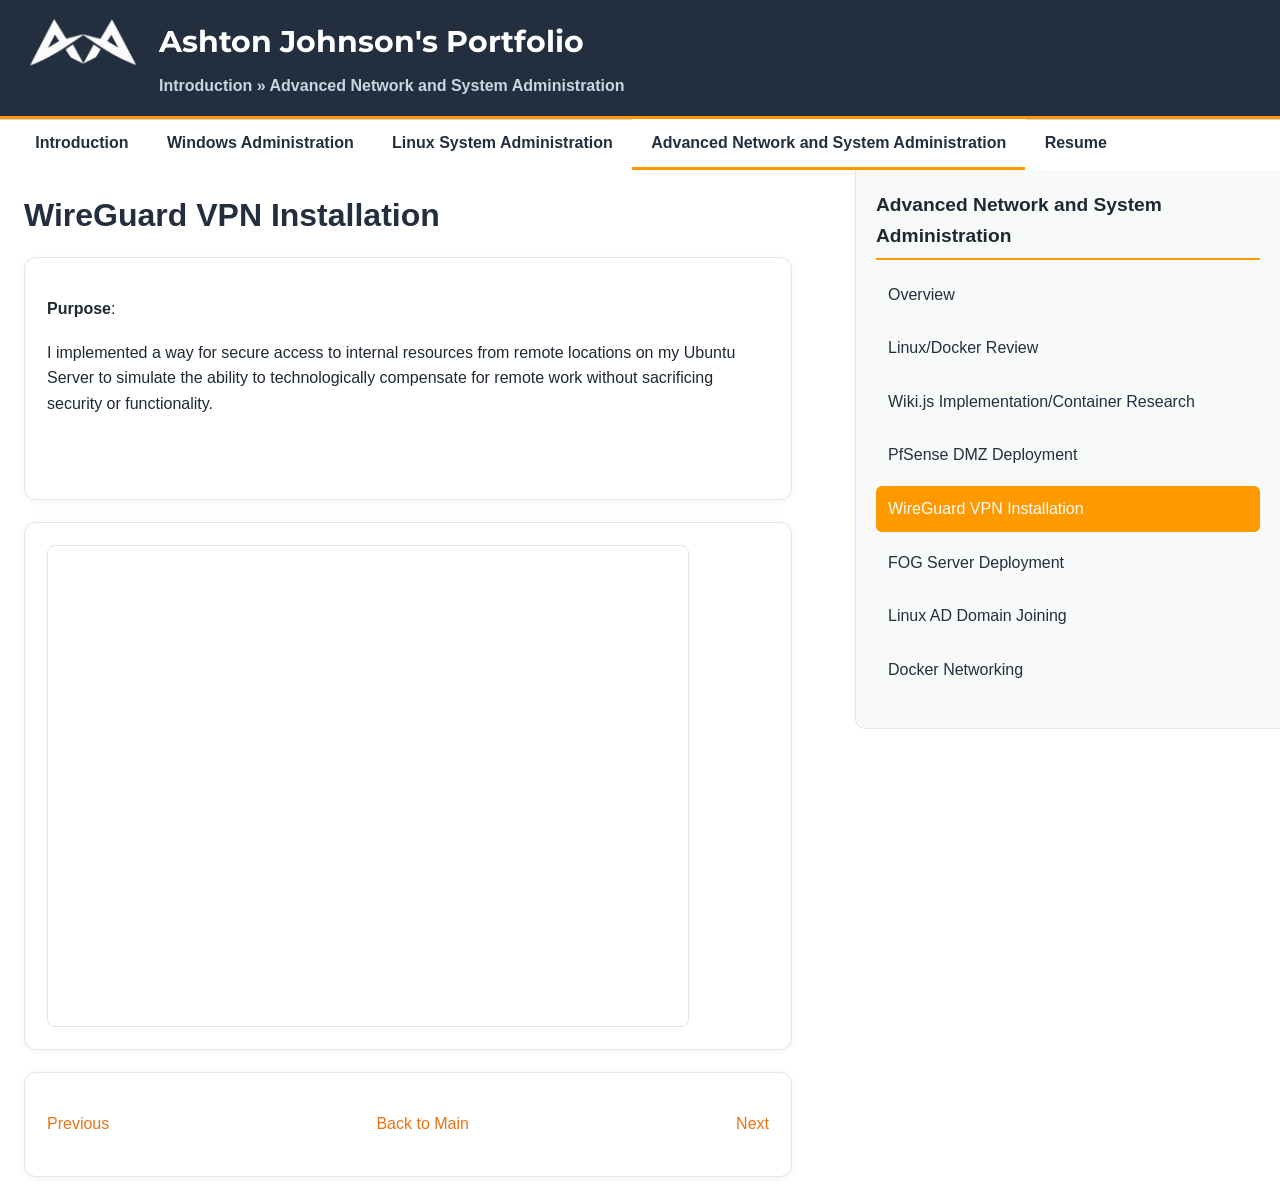
<file: advanced-network-and-system-administration_wireguard-vpn-installation.html>
<!DOCTYPE html PUBLIC "-//W3C//DTD XHTML 1.0 Transitional//EN"
        "http://www.w3.org/TR/xhtml1/DTD/xhtml1-transitional.dtd">
<html xmlns="http://www.w3.org/1999/xhtml">
<head>
  <meta http-equiv="Content-Type" content="text/html;charset=utf-8" />
  <title>Introduction -- Ashton Johnson Portfolio</title>
  <link href="eportfolio.css" media="screen" rel="stylesheet" type="text/css" />
  <link href="https://fonts.googleapis.com/css2?family=Montserrat:wght@400;600;700&display=swap" rel="stylesheet">
</head>
<body>
<div id="container">
  <div id="header">
    <a href="index.html" title="Created by Ashton Johnson"><img class="logo" src="logo.PNG" alt="logo"/></a>
    <h1 style="font-family: 'Montserrat', sans-serif;">Ashton Johnson&#39;s Portfolio</h1>
    <h2><a href="index.html">Introduction</a> &#187; <a href="advanced-network-and-system-administration_introduction.html">Advanced Network and System Administration</a></h2>
    <div class="clear"></div>
  </div>
  <div class="clear"></div>
  <div id="nav-level2">
    <ul>
      <li class=""><a href="introduction_ashton-johnsons-portfolio.html">Introduction</a></li>
      <li class=""><a href="windows-administration_windows-administration-experience.html">Windows Administration</a></li>
      <li class=""><a href="linux-system-administration_linux-system-administration-experience.html">Linux System Administration</a></li>
      <li class="current"><a href="advanced-network-and-system-administration_introduction.html">Advanced Network and System Administration</a></li>
      <li class=""><a href="resume_ashton-johnsons-resume.html">Resume</a></li>
    </ul>
    <div class="clear"></div>
  </div>
  <div id="content">
    <a name="skip_navigation"></a>
    <h2>WireGuard VPN Installation</h2>
    <div id="page_content">
        
<div class="section " id="page_section_0">
  <div class="section_content">
        <p><span><strong>Purpose</strong>:</span></p><p>I implemented a way for secure access to internal resources from remote locations on my Ubuntu Server to simulate the ability to technologically compensate for remote work without sacrificing security or functionality.</p><p>&nbsp;</p>
  </div>
</div>

        
<div class="section " id="page_section_1">
  <div class="section_content">
        <iframe src="https://drive.google.com/file/d/1nAJ6rTT3x0GDkXimp6YVKKjYakm_nSzd/preview" width="640" height="480" allow="autoplay"></iframe>
  </div>
</div>

        
<div class="section " id="page_section_2">
  <div class="section_content">
        <p style="text-align: center;"><a style="float: left;" href="https://nku.instructure.com/eportfolios/6986/advanced-network-and-system-administration/pfsense-dmz-deployment">Previous</a> <a href="https://nku.instructure.com/eportfolios/6986/introduction">Back to Main</a> <a style="float: right;" href="https://nku.instructure.com/eportfolios/6986/advanced-network-and-system-administration/fog-server-deployment">Next</a></p>
  </div>
</div>

    </div>
  </div>
  <div id="sidebar">
    <div class="section_header">
      Advanced Network and System Administration
    </div>
    <ul id="page_list">
        <li id="page_47881" class="page ">
          <a class="page_url" href="advanced-network-and-system-administration_introduction.html">
            <span class="name">Overview</span>
          </a>
        </li>
        <li id="page_47882" class="page ">
          <a class="page_url" href="advanced-network-and-system-administration_linux-slash-docker-review.html">
            <span class="name">Linux/Docker Review</span>
          </a>
        </li>
        <li id="page_47883" class="page ">
          <a class="page_url" href="advanced-network-and-system-administration_wiki-dot-js-implementation-slash-container-research.html">
            <span class="name">Wiki.js Implementation/Container Research</span>
          </a>
        </li>
        <li id="page_47884" class="page ">
          <a class="page_url" href="advanced-network-and-system-administration_pfsense-dmz-deployment.html">
            <span class="name">PfSense DMZ Deployment</span>
          </a>
        </li>
        <li id="page_47885" class="page current">
          <a class="page_url" href="advanced-network-and-system-administration_wireguard-vpn-installation.html">
            <span class="name">WireGuard VPN Installation</span>
          </a>
        </li>
        <li id="page_47886" class="page ">
          <a class="page_url" href="advanced-network-and-system-administration_fog-server-deployment.html">
            <span class="name">FOG Server Deployment</span>
          </a>
        </li>
        <li id="page_47887" class="page ">
          <a class="page_url" href="advanced-network-and-system-administration_linux-ad-domain-joining.html">
            <span class="name">Linux AD Domain Joining</span>
          </a>
        </li>
        <li id="page_47888" class="page ">
          <a class="page_url" href="advanced-network-and-system-administration_docker-networking.html">
            <span class="name">Docker Networking</span>
          </a>
        </li>
    </ul>
  </div>
</div>


</body>
</html>
</file>
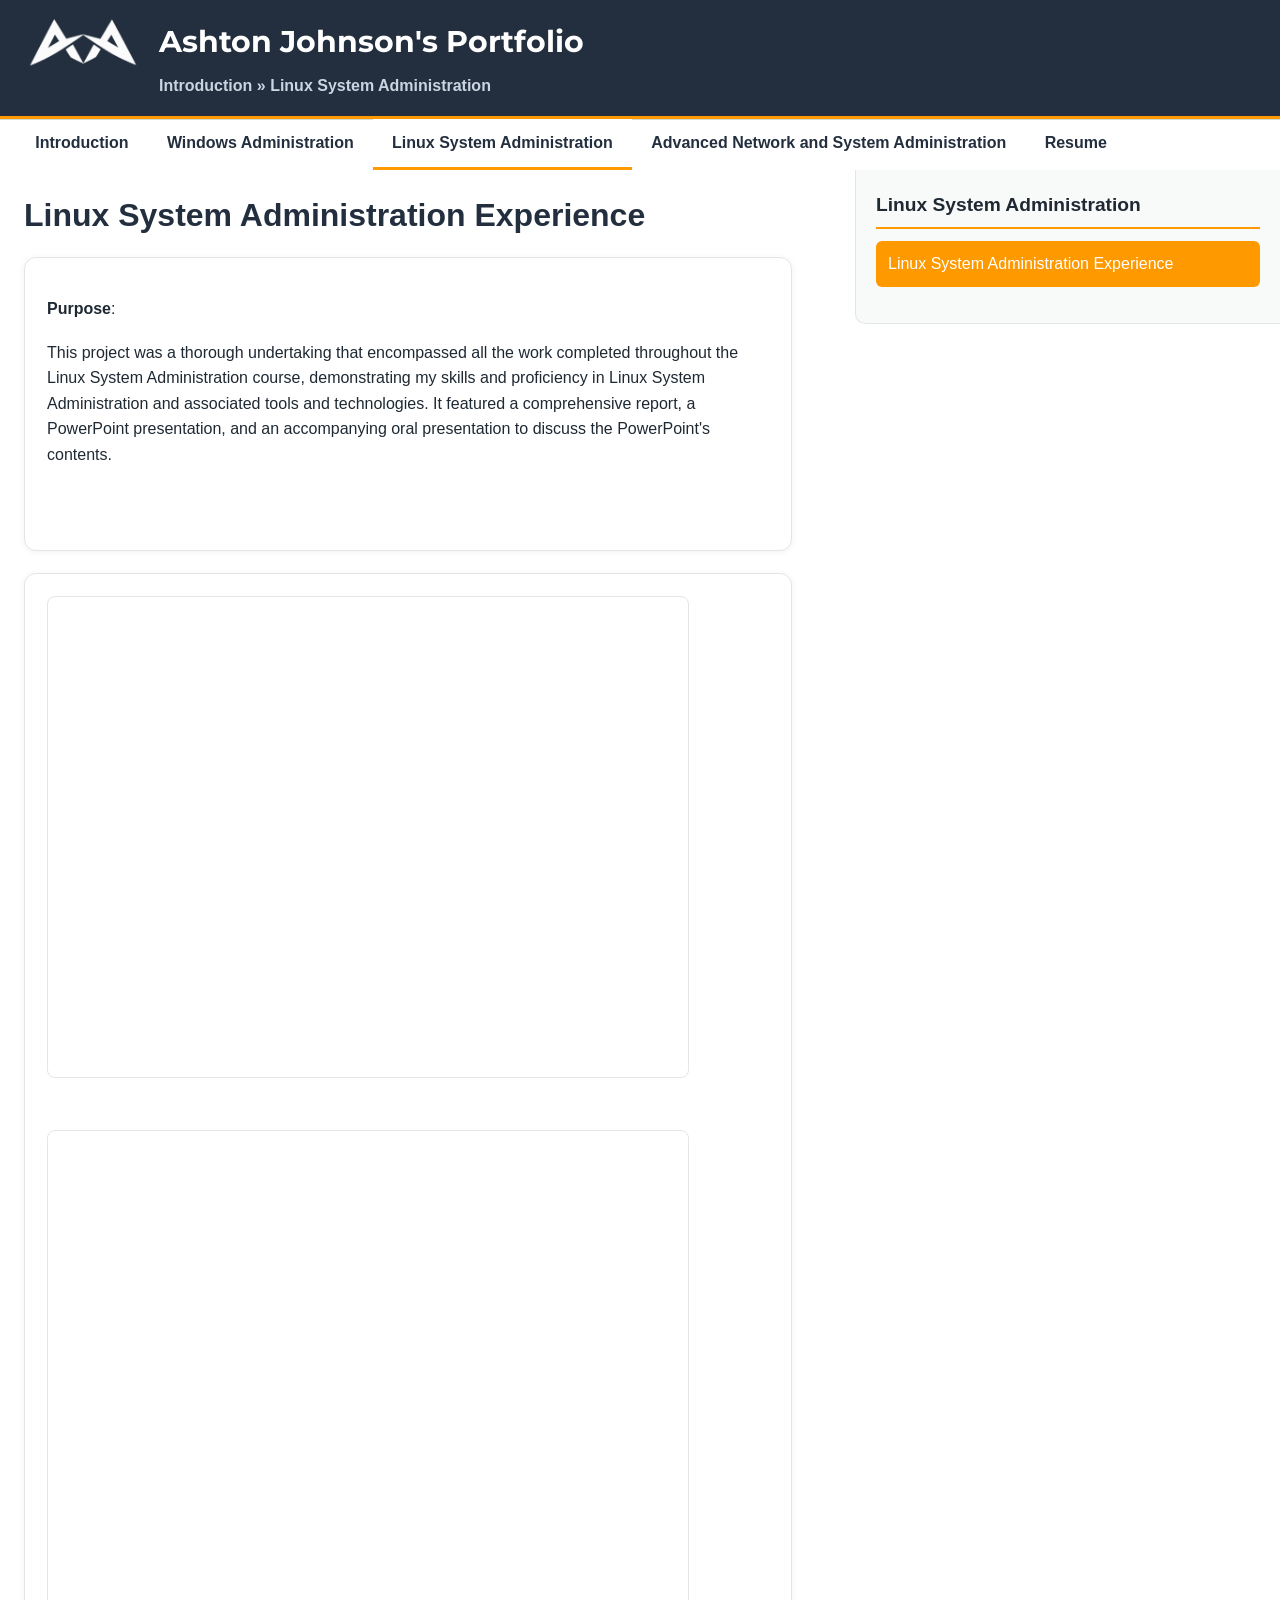
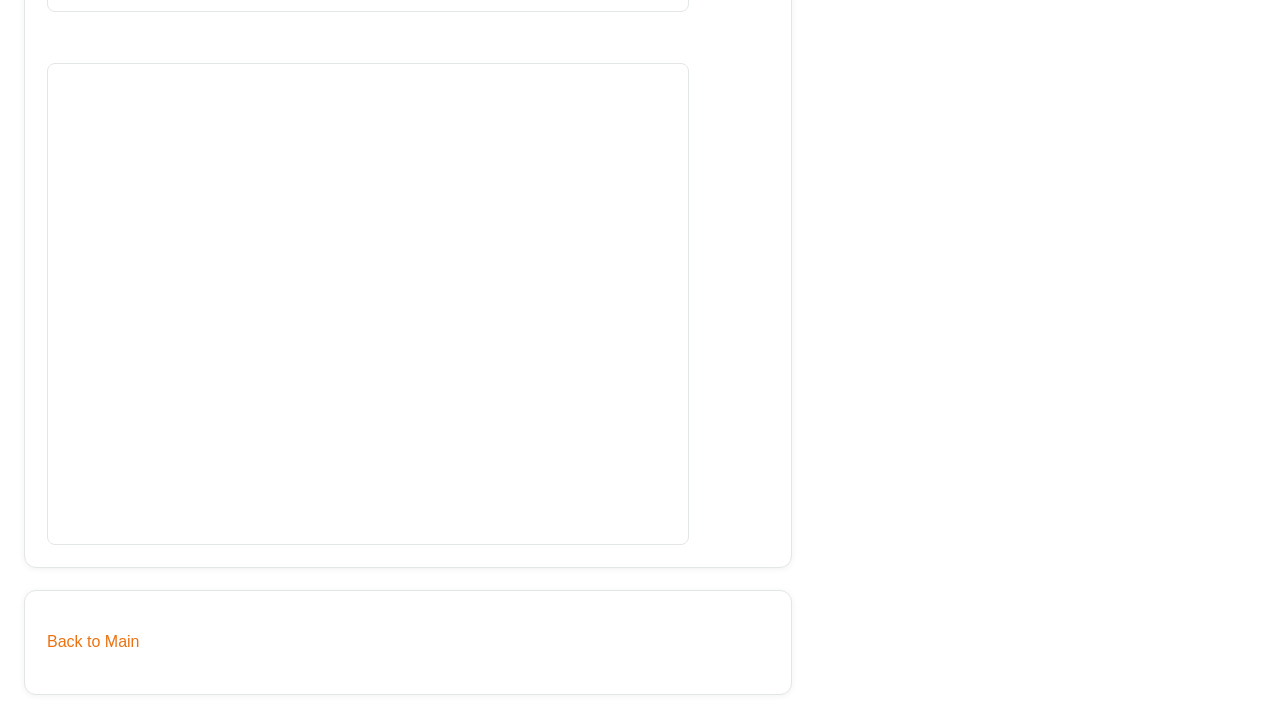
<file: linux-system-administration_linux-system-administration-experience.html>
<!DOCTYPE html PUBLIC "-//W3C//DTD XHTML 1.0 Transitional//EN"
        "http://www.w3.org/TR/xhtml1/DTD/xhtml1-transitional.dtd">
<html xmlns="http://www.w3.org/1999/xhtml">
<head>
  <meta http-equiv="Content-Type" content="text/html;charset=utf-8" />
   <title>Ashton Johnson&#39;s Portfolio -- Ashton Johnson Portfolio</title>
  <link href="eportfolio.css" media="screen" rel="stylesheet" type="text/css" />
  <link href="https://fonts.googleapis.com/css2?family=Montserrat:wght@400;600;700&display=swap" rel="stylesheet">
</head>
<body>
<div id="container">
  <div id="header">
    <a href="index.html" title="Created by Ashton Johnson"><img class="logo" src="logo.PNG" alt="logo"/></a>
    <h1 style="font-family: 'Montserrat', sans-serif;">Ashton Johnson&#39;s Portfolio</h1>
    <h2><a href="index.html">Introduction</a> &#187; <a href="linux-system-administration_linux-system-administration-experience.html">Linux System Administration</a></h2>
    <div class="clear"></div>
  </div>
  <div class="clear"></div>
  <div id="nav-level2">
    <ul>
      <li class=""><a href="introduction_ashton-johnsons-portfolio.html">Introduction</a></li>
      <li class=""><a href="windows-administration_windows-administration-experience.html">Windows Administration</a></li>
      <li class="current"><a href="linux-system-administration_linux-system-administration-experience.html">Linux System Administration</a></li>
      <li class=""><a href="advanced-network-and-system-administration_introduction.html">Advanced Network and System Administration</a></li>
      <li class=""><a href="resume_ashton-johnsons-resume.html">Resume</a></li>
    </ul>
    <div class="clear"></div>
  </div>
  <div id="content">
    <a name="skip_navigation"></a>
    <h2>Linux System Administration Experience</h2>
    <div id="page_content">
        
<div class="section " id="page_section_0">
  <div class="section_content">
        <p><span><strong>Purpose</strong>:</span></p><p><span>This project was a thorough undertaking that encompassed all the work completed throughout the Linux System Administration course, demonstrating my skills and proficiency in Linux System Administration and associated tools and technologies. It featured a comprehensive report, a PowerPoint presentation, and an accompanying oral presentation to discuss the PowerPoint's contents.</span></p><p>&nbsp;</p>
  </div>
</div>

        
<div class="section " id="page_section_1">
  <div class="section_content">
        <iframe src="https://drive.google.com/file/d/1qVFzB2H_XwXpUnkbEYMxosq-AP7HULUU/preview" width="640" height="480" allow="autoplay"></iframe> <br><br><br><iframe src="https://drive.google.com/file/d/1nIJptsJ-fQB6otjofzMdu5IXhN2kK2TV/preview" width="640" height="480" allow="autoplay"></iframe><br><br><br><iframe src="https://drive.google.com/file/d/1KOcMDbUXdmPQqjvWR2sxX1WYpliMzl6_/preview" width="640" height="480"></iframe>
  </div>
</div>

        
<div class="section " id="page_section_2">
  <div class="section_content">
        <p><a href="https://nku.instructure.com/eportfolios/6986/introduction">Back to Main</a></p>
  </div>
</div>

    </div>
  </div>
  <div id="sidebar">
    <div class="section_header">
      Linux System Administration
    </div>
    <ul id="page_list">
        <li id="page_47880" class="page current">
          <a class="page_url" href="linux-system-administration_linux-system-administration-experience.html">
            <span class="name">Linux System Administration Experience</span>
          </a>
        </li>
    </ul>
  </div>
</div>


</body>
</html>
</file>
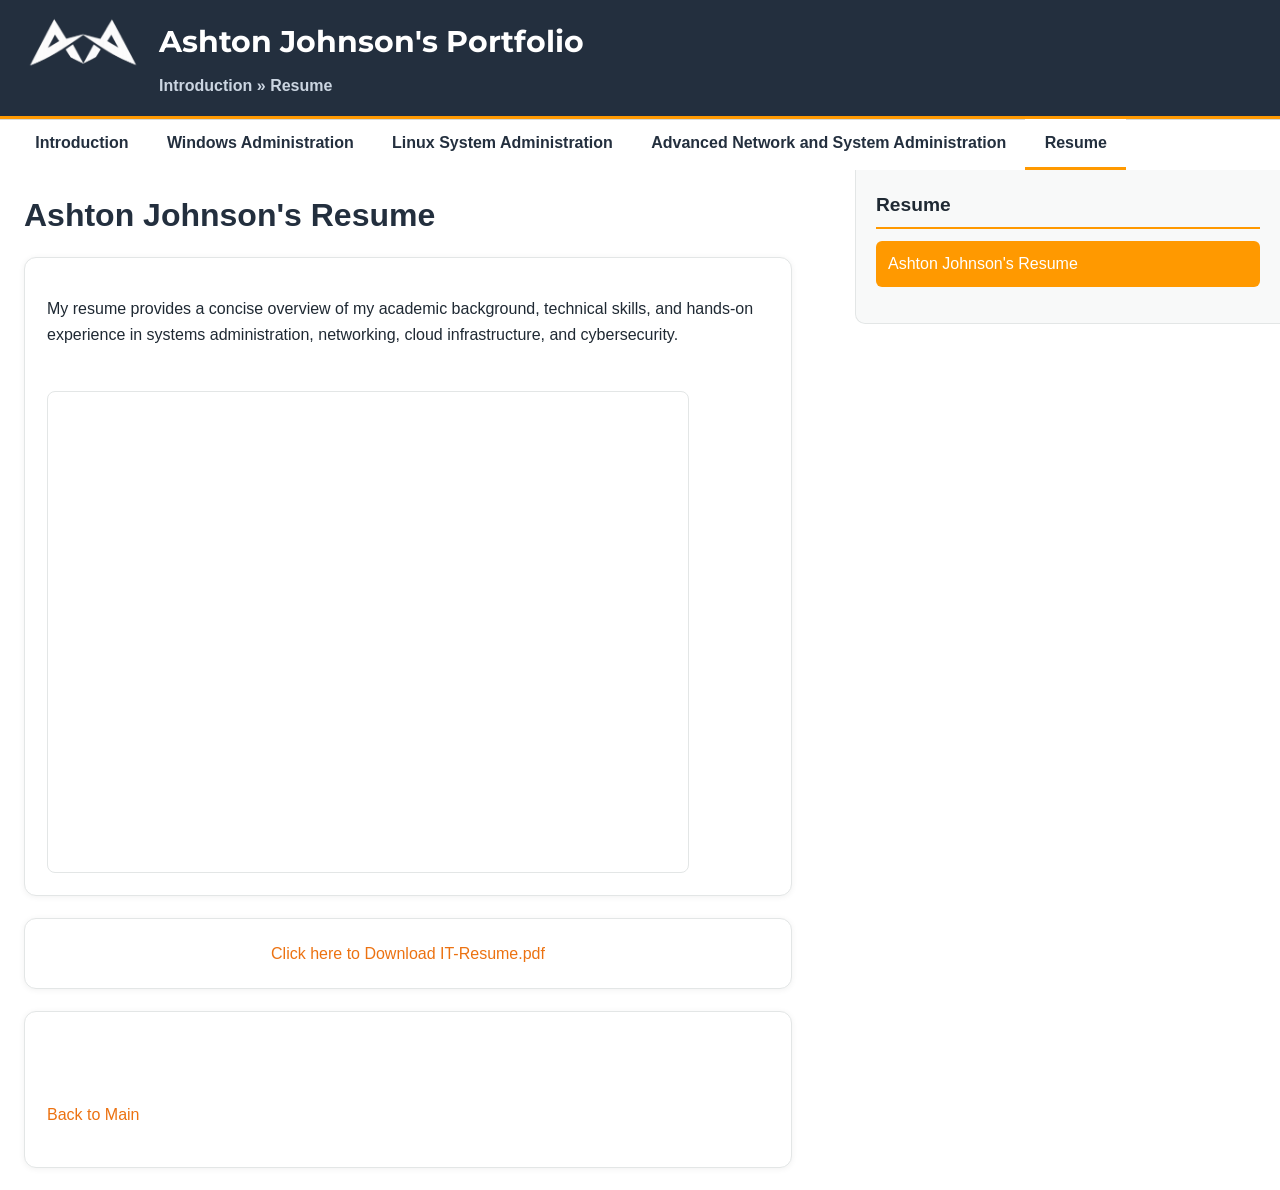
<file: resume_ashton-johnsons-resume.html>
<!DOCTYPE html PUBLIC "-//W3C//DTD XHTML 1.0 Transitional//EN"
        "http://www.w3.org/TR/xhtml1/DTD/xhtml1-transitional.dtd">
<html xmlns="http://www.w3.org/1999/xhtml">
<head>
  <meta http-equiv="Content-Type" content="text/html;charset=utf-8" />
  <title>Ashton Johnson&#39;s Resume -- Ashton Johnson Portfolio</title>
  <link href="eportfolio.css" media="screen" rel="stylesheet" type="text/css" />
  <link href="https://fonts.googleapis.com/css2?family=Montserrat:wght@400;600;700&display=swap" rel="stylesheet">
</head>
</head>
<body>
<div id="container">
  <div id="header">
    <a href="index.html" title="Created by Ashton Johnson"><img class="logo" src="logo.PNG" alt="logo"/></a>
    <h1 style="font-family: 'Montserrat', sans-serif;">Ashton Johnson&#39;s Portfolio</h1>
    <h2><a href="index.html">Introduction</a> &#187; <a href="resume_ashton-johnsons-resume.html">Resume</a></h2>
    <div class="clear"></div>
  </div>
  <div class="clear"></div>
  <div id="nav-level2">
    <ul>
      <li class=""><a href="introduction_ashton-johnsons-portfolio.html">Introduction</a></li>
      <li class=""><a href="windows-administration_windows-administration-experience.html">Windows Administration</a></li>
      <li class=""><a href="linux-system-administration_linux-system-administration-experience.html">Linux System Administration</a></li>
      <li class=""><a href="advanced-network-and-system-administration_introduction.html">Advanced Network and System Administration</a></li>
      <li class="current"><a href="resume_ashton-johnsons-resume.html">Resume</a></li>
    </ul>
    <div class="clear"></div>
  </div>
  <div id="content">
    <a name="skip_navigation"></a>
    <h2>Ashton Johnson&#39;s Resume</h2>
    <div id="page_content">
        
<div class="section " id="page_section_0">
  <div class="section_content">
        <p>My resume provides a concise overview of my academic background, technical skills, and hands-on experience in systems administration, networking, cloud infrastructure, and cybersecurity.</p><br><iframe src="https://drive.google.com/file/d/1d-d6P4_gU5WUaKNlnZKa72Jw1vWZ115d/preview" width="640" height="480"></iframe>
  </div>
</div>

        
<div class="section read_only" id="page_section_1">
  <div class="section_content">
        <div style="text-align: center;" class="attachment">
            <a href="1_IT-Resume.pdf">
              Click here to Download <span class="filename">IT-Resume.pdf</span>
            </a>
        </div>
  </div>
</div>

        
<div class="section " id="page_section_2">
  <div class="section_content">
        <br><br><p><a href="https://nku.instructure.com/eportfolios/6986/introduction">Back to Main</a></p>
  </div>
</div>

    </div>
  </div>
  <div id="sidebar">
    <div class="section_header">
      Resume
    </div>
    <ul id="page_list">
        <li id="page_51924" class="page current">
          <a class="page_url" href="resume_ashton-johnsons-resume.html">
            <span class="name">Ashton Johnson&#39;s Resume</span>
          </a>
        </li>
    </ul>
  </div>
</div>


</body>
</html>
</file>
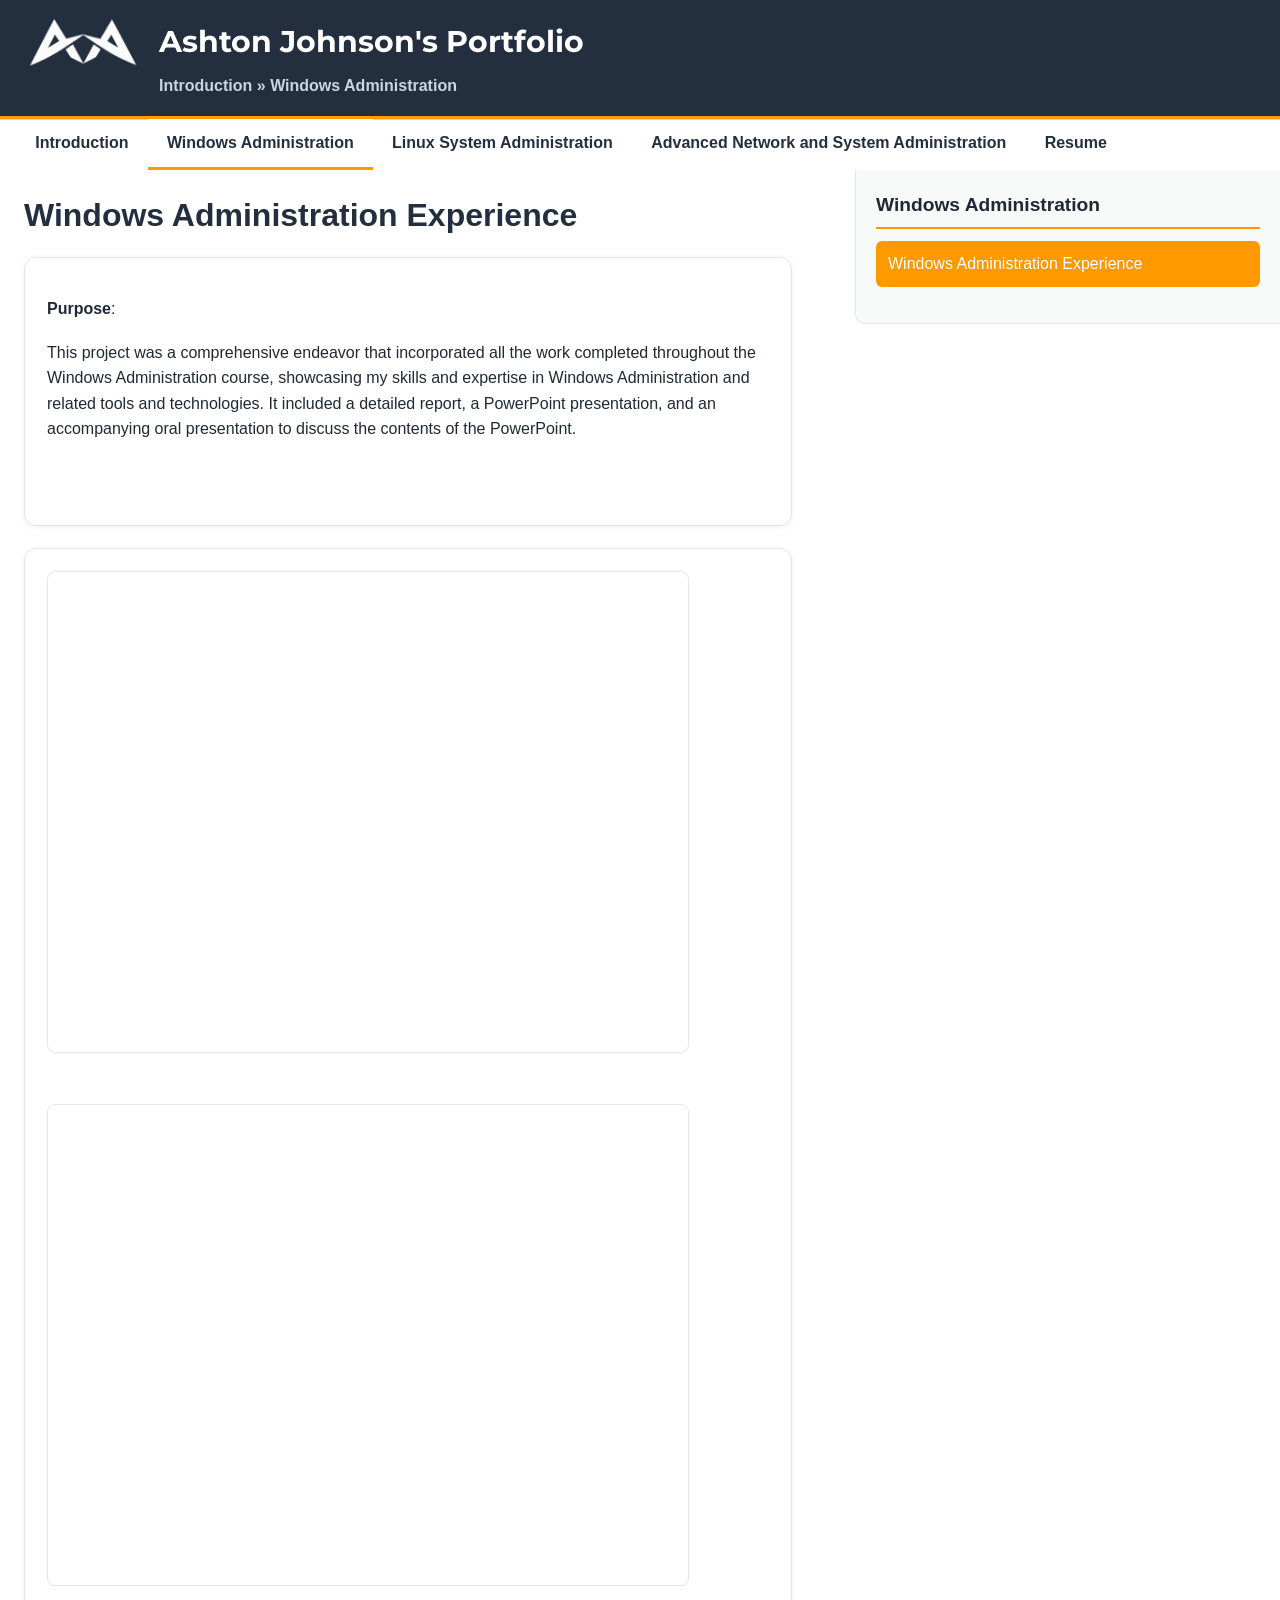
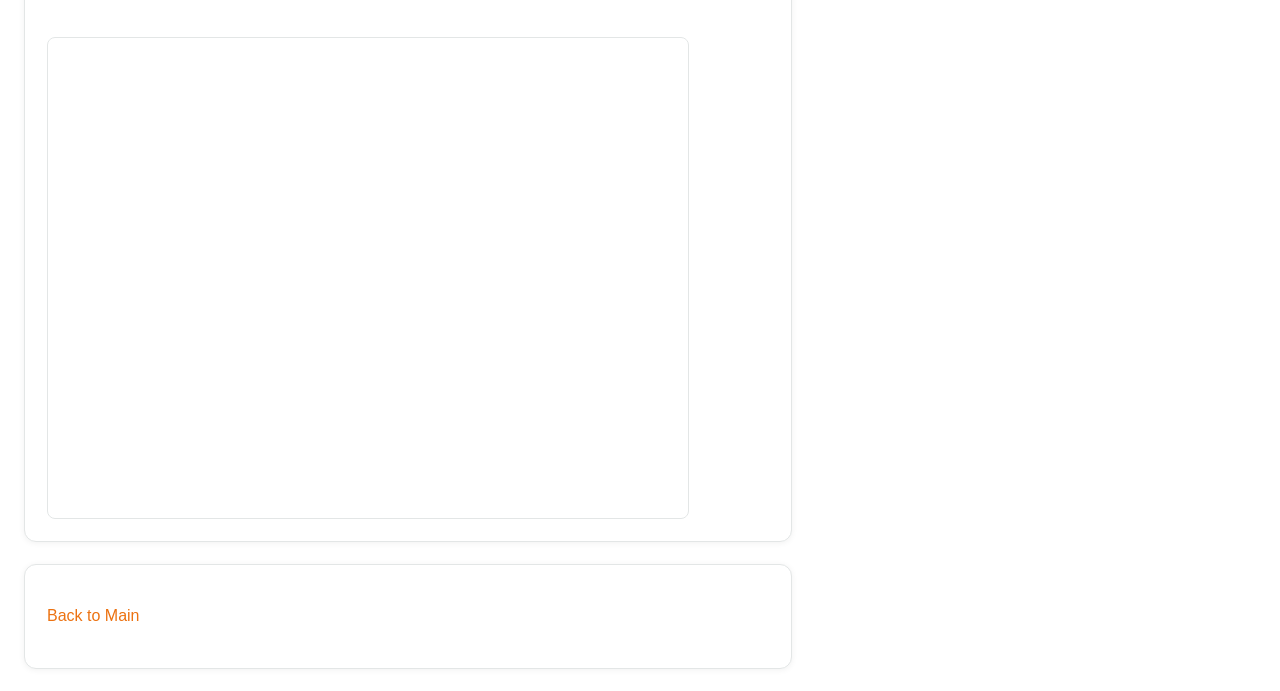
<file: windows-administration_windows-administration-experience.html>
<!DOCTYPE html PUBLIC "-//W3C//DTD XHTML 1.0 Transitional//EN"
        "http://www.w3.org/TR/xhtml1/DTD/xhtml1-transitional.dtd">
<html xmlns="http://www.w3.org/1999/xhtml">
<head>
  <meta http-equiv="Content-Type" content="text/html;charset=utf-8" />
  <title>Windows Administration Experience -- Ashton Johnson Portfolio</title>
  <link href="eportfolio.css" media="screen" rel="stylesheet" type="text/css" />
  <link href="https://fonts.googleapis.com/css2?family=Montserrat:wght@400;600;700&display=swap" rel="stylesheet">
</head>
<body>
<div id="container">
  <div id="header">
    <a href="http://www.instructure.com" title="Created by Ashton Johnson"><img class="logo" src="logo.PNG" alt="logo"/></a>
    <h1 style="font-family: 'Montserrat', sans-serif;">Ashton Johnson's Portfolio</h1>
    <h2><a href="introduction_ashton-johnsons-portfolio.html">Introduction</a> &#187; <a href="windows-administration_windows-administration-experience.html">Windows Administration</a></h2>
    <div class="clear"></div>
  </div>
  <div class="clear"></div>
  <div id="nav-level2">
    <ul>
      <li class=""><a href="introduction_ashton-johnsons-portfolio.html">Introduction</a></li>
      <li class="current"><a href="windows-administration_windows-administration-experience.html">Windows Administration</a></li>
      <li class=""><a href="linux-system-administration_linux-system-administration-experience.html">Linux System Administration</a></li>
      <li class=""><a href="advanced-network-and-system-administration_introduction.html">Advanced Network and System Administration</a></li>
      <li class=""><a href="resume_ashton-johnsons-resume.html">Resume</a></li>
    </ul>
    <div class="clear"></div>
  </div>
  <div id="content">
    <a name="skip_navigation"></a>
    <h2>Windows Administration Experience</h2>
    <div id="page_content">
        
<div class="section " id="page_section_0">
  <div class="section_content">
        <p><span><strong>Purpose</strong>:</span>&nbsp;</p><p>This project was a comprehensive endeavor that incorporated all the work completed throughout the Windows Administration course, showcasing my skills and expertise in Windows Administration and related tools and technologies. It included a detailed report, a PowerPoint presentation, and an accompanying oral presentation to discuss the contents of the PowerPoint.</p><p>&nbsp;</p>
  </div>
</div>

        
<div class="section " id="page_section_1">
  <div class="section_content">
        <iframe src="https://drive.google.com/file/d/1894QH-Jbt2wrud-QwR329EDdyH7sEpj7/preview" width="640" height="480" allow="autoplay"></iframe><br><br><br><iframe src="https://drive.google.com/file/d/12SjP1sd8LLaXarKlAy5YKW-CezfjzErA/preview" width="640" height="480" allow="autoplay"></iframe><br><br><br><iframe src="https://drive.google.com/file/d/1Kyp1qdN2_PFvBDDgy8PTokhgFj4ijCar/preview" width="640" height="480"></iframe>
  </div>
</div>

        
<div class="section " id="page_section_2">
  <div class="section_content">
        <p><a href="https://nku.instructure.com/eportfolios/6986/introduction">Back to Main</a></p>
  </div>
</div>

    </div>
  </div>
  <div id="sidebar">
    <div class="section_header">
      Windows Administration
    </div>
    <ul id="page_list">
        <li id="page_47879" class="page current">
          <a class="page_url" href="windows-administration_windows-administration-experience.html">
            <span class="name">Windows Administration Experience</span>
          </a>
        </li>
    </ul>
  </div>
</div>


</body>
</html>
</file>
<file: eportfolio.css>
/* AWS-style portfolio theme with corrected layout spacing */

html,
body {
  background: #ffffff;
  margin: 0;
  padding: 0;
  color: #1f2933;
  font: 16px/1.6 Arial, sans-serif;
}

a {
  color: #ec7211;
  text-decoration: none;
  transition: color 0.2s ease;
}

a:hover,
a:focus {
  color: #c45500;
  text-decoration: underline;
}

img {
  max-width: 100%;
  height: auto;
}

iframe {
  max-width: 100%;
  border: 1px solid #e3e6e6;
  border-radius: 8px;
}

#container {
  width: 100%;
  min-width: 900px;
}

/* HEADER */

#header {
  color: #ffffff;
  background-color: #232f3e;
  padding: 18px 24px;
  border-bottom: 3px solid #ff9900;
}

#header .logo {
  float: left;
  margin-right: 15px;
  height: 80px;
  margin-top: -15px;
}

#header .logo img {
  height: 80px;
  width: auto;
  display: block;
}

#header h1 {
  margin: 0;
  font-size: 1.9em;
  font-weight: 700;
}

#header h2 {
  margin: 6px 0 0 0;
  font-size: 1em;
  color: #cbd5e1;
  padding-left: 58px;
}

#header h2 a {
  color: #cbd5e1;
}
/* NAV */

#nav-level2 {
  background-color: #f2f3f3;
  border-bottom: 1px solid #d5dbdb;
  padding-left: 1em;
}

#nav-level2 ul {
  margin: 0;
  padding: 0;
}

#nav-level2 li {
  float: left;
  list-style-type: none;
  padding: 0.7em 1.2em;
}

#nav-level2 a {
  color: #232f3e;
  font-weight: 600;
}

#nav-level2 li.current {
  background: #ffffff;
  border-bottom: 3px solid #ff9900;
}

#nav-level2 li:hover {
  background: #eaecec;
}

/* MAIN CONTENT */

#content {
  clear: left;
  float: left;
  width: 60%;
  margin-left: 24px;
  padding-top: 20px;
}

/* HEADINGS */

#content h2 {
  font-size: 2em;
  color: #232f3e;
  margin-top: 0;
  margin-bottom: 0.5em;
}

#content h3 {
  font-size: 1.4em;
  color: #232f3e;
}

#content p {
  margin-bottom: 1.1em;
}

/* PROJECT SECTIONS */

#page_content .section {
  background: #ffffff;
  border: 1px solid #e3e6e6;
  border-radius: 12px;
  padding: 22px;
  margin-bottom: 22px;
  box-shadow: 0 1px 6px rgba(0,0,0,0.06);
}

/* SIDEBAR */

#sidebar {
  float: right;
  width: 30%;
  background: #f8f9f9;
  border: 1px solid #e3e6e6;
  border-top-width: 0;
  border-right-width: 0;
  padding: 20px;
  border-bottom-left-radius: 10px;
}

#sidebar .section_header {
  font-size: 1.2em;
  font-weight: bold;
  border-bottom: 2px solid #ff9900;
  padding-bottom: 6px;
  margin-bottom: 12px;
}

#sidebar #page_list {
  list-style: none;
  padding-left: 0;
  margin-top: 10px;
}

#sidebar #page_list .page {
  margin-bottom: 8px;
}

#sidebar #page_list .page a {
  display: block;
  padding: 10px 12px;
  border-radius: 6px;
  color: #232f3e;
}

#sidebar #page_list .page.current a {
  background: #ff9900;
  color: #ffffff;
}

#sidebar #page_list .page a:hover {
  background: #ffe0b2;
}
</file>
